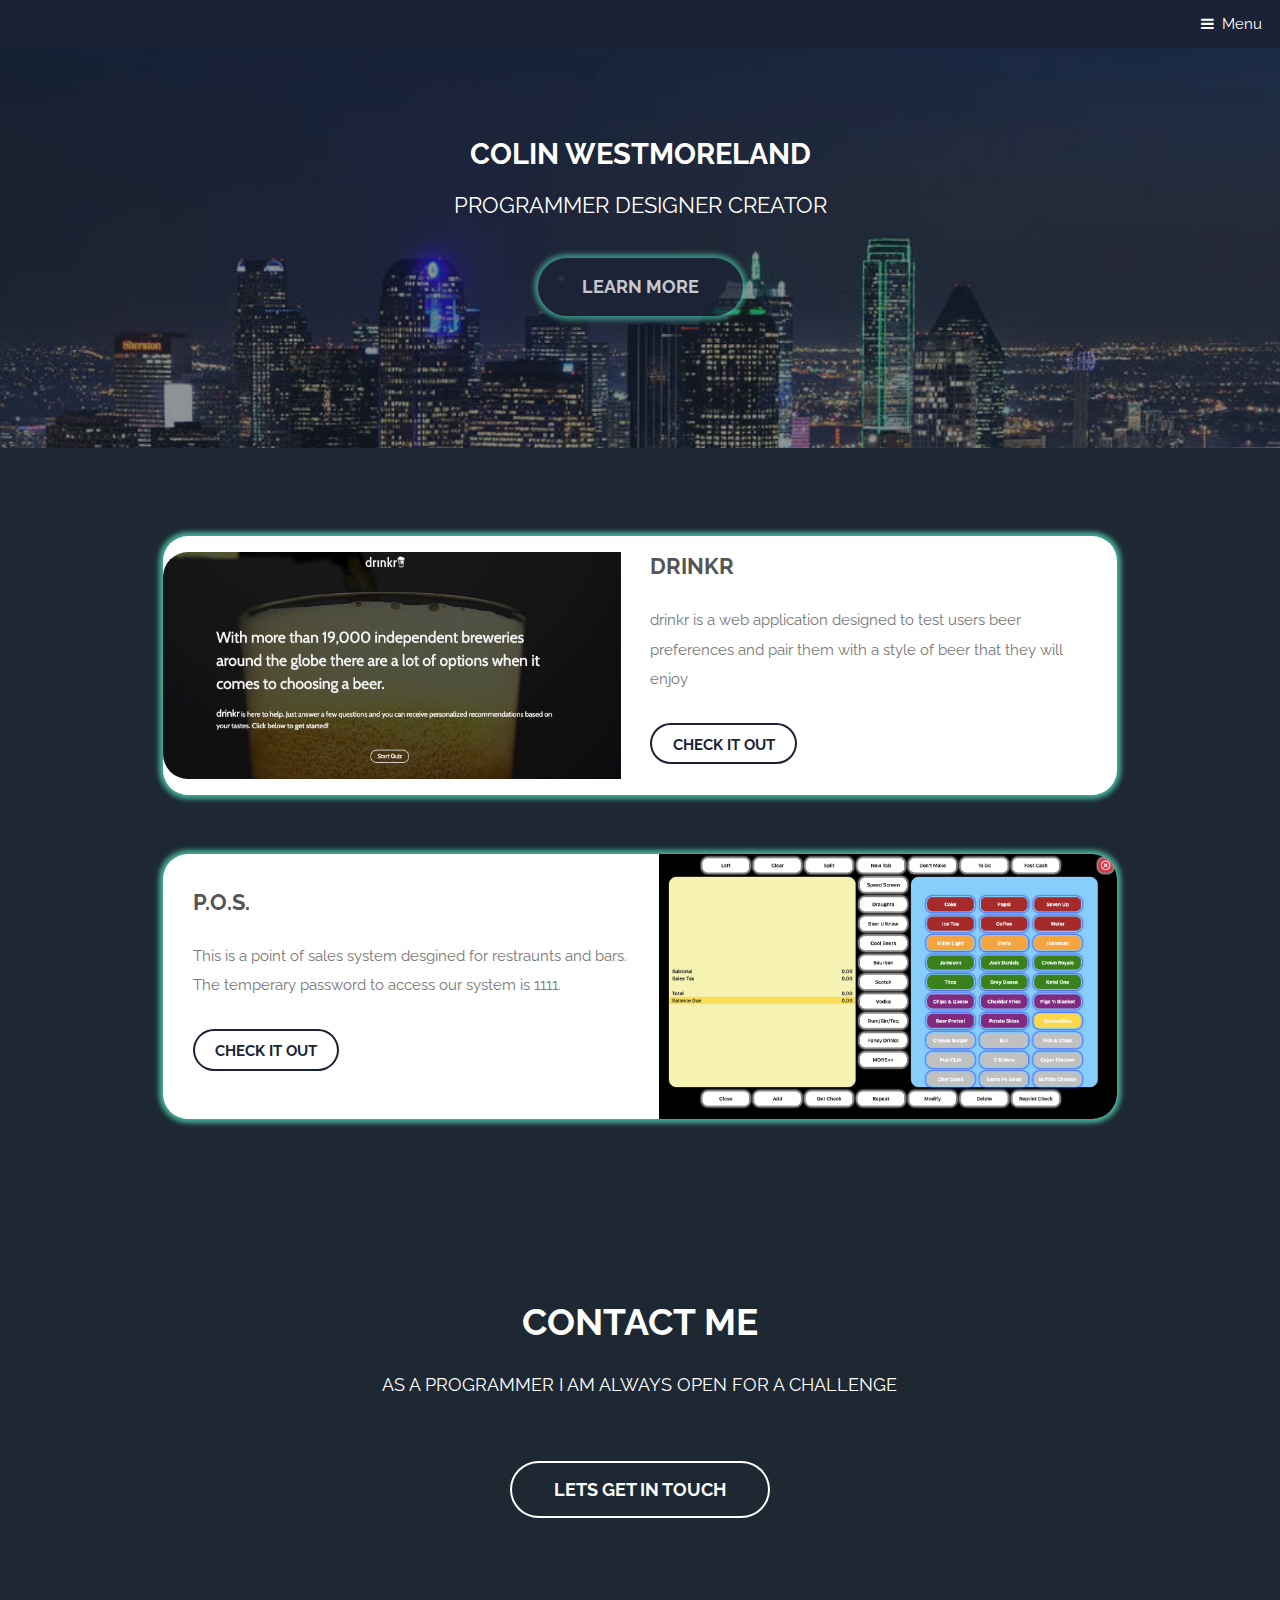
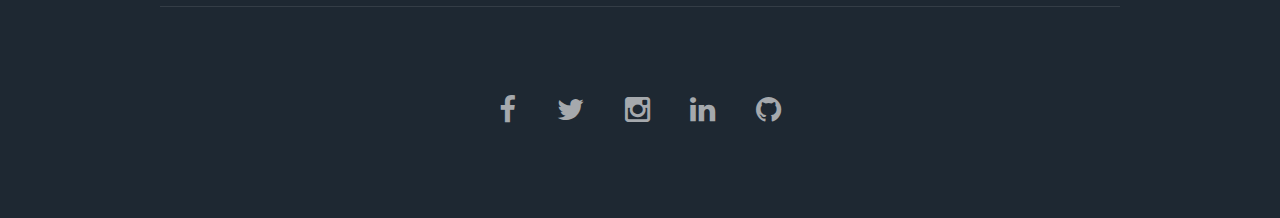
<file: index.html>
<!DOCTYPE HTML>
<!--
	Retrospect by TEMPLATED
	templated.co @templatedco
	Released for free under the Creative Commons Attribution 3.0 license (templated.co/license)
-->
<html>
	<head>
		<title>Colin Westmoreland</title>
		<meta charset="utf-8" />
		<meta name="viewport" content="width=device-width, initial-scale=1" />
		<!--[if lte IE 8]><script src="assets/js/ie/html5shiv.js"></script><![endif]-->
		<link rel="stylesheet" href="assets/css/main.css" />
		<!--[if lte IE 8]><link rel="stylesheet" href="assets/css/ie8.css" /><![endif]-->
		<!--[if lte IE 9]><link rel="stylesheet" href="assets/css/ie9.css" /><![endif]-->
	</head>
	<body class="landing">

		<!-- Header -->
		<header id="header"class="skel-layers-fixed">
				
				
				<a href="#nav">Menu</a>
			</header>

		<!-- Nav -->
			<nav id="nav">
				<ul class="links">
					<li><a href="index.html">Home</a></li>
				
					<li><a href="elements.html">Contact</a></li>
				</ul>
			</nav>

		<!-- Banner -->
			<section id="banner">
				<!--<i class="icon fa-diamond"></i> -->
				<h2 class="r">Colin Westmoreland</h2>
				<p> programmer designer creator</p>
				<ul class="actions">
					<li><a href="generic.html" class="button big special" class="coloring" style="box-shadow:0 0 4pt 3pt  #45ad97 ;">Learn More</a></li>
				</ul>
			</section>

		<!-- One -->
			<section id="one" class="wrapper style1">
				<div class="inner">
					<article class="feature left">
						<span class="image"><img src="images/drinkr.jpg" alt="" style="border-bottom-left-radius:25px; border-top-left-radius:25px  " /></span>
						<div class="content">
							<h2> drinkr</h2>
							<p>drinkr is a web application designed to test users beer preferences and pair them with a style of beer that they will enjoy</p>
							<ul class="actions">
								<li>
									<a href="https://shawnholcomb.github.io/drinkr/index.html" class="button alt">Check it out</a>
								</li>
							</ul>
						</div>
					</article>
					<article class="feature right">
						<span class="image"><img src="images/POS.png" alt="" style="border-bottom-right-radius:25px; border-top-right-radius:25px  "/></span>
						<div class="content">
							<h2>P.O.S.</h2>
							<p>This is a point of sales system desgined for restraunts and bars. The temperary password to access our system is 1111. </p>
							<ul class="actions">
								<li>
									<a href="https://guarded-journey-61577.herokuapp.com/" class="button alt">check it out</a>
								</li>
							</ul>
						</div>
					</article>
				</div>
			</section>

		<!-- Two --><!--
			<section id="two" class="wrapper special">
				<div class="inner">
					<header class="major narrow">
						<h2>Aliquam Blandit Mauris</h2>
						<p>Ipsum dolor tempus commodo turpis adipiscing Tempor placerat sed amet accumsan</p>
					</header>
					<div class="image-grid">
						<a href="#" class="image"><img src="images/pic03.jpg" alt="" /></a>
						<a href="#" class="image"><img src="images/pic04.jpg" alt="" /></a>
						<a href="#" class="image"><img src="images/pic05.jpg" alt="" /></a>
						<a href="#" class="image"><img src="images/pic06.jpg" alt="" /></a>
						<a href="#" class="image"><img src="images/pic07.jpg" alt="" /></a>
						<a href="#" class="image"><img src="images/pic08.jpg" alt="" /></a>
						<a href="#" class="image"><img src="images/pic09.jpg" alt="" /></a>
						<a href="#" class="image"><img src="images/pic10.jpg" alt="" /></a>
					</div>
					<ul class="actions">
						<li><a href="#" class="button big alt">Tempus Aliquam</a></li>
					</ul>
				</div>
			</section>
		-->
		<!-- Three -->
			<section id="three" class="wrapper style3 special">
				<div class="inner">
					<header class="major narrow	">
						<h2>Contact me</h2>
						<p>as a programmer I am always open for a challenge</p>
					</header>
					<ul class="actions">
						<li><a href="elements.html" class="button big alt">lets get in touch</a></li>
					</ul>
				</div>
			</section>

		<!-- Four -->
		

		<!-- Footer -->
			<footer id="footer">
				<div class="inner">
					<ul class="icons">
						
						<li><a href="https://www.facebook.com/colin.westmoreland" class="icon fa-facebook">
							<span class="label">Facebook</span>
						</a></li>
						<li><a href="https://twitter.com/colinwest34" class="icon fa-twitter">
							<span class="label">Twitter</span>
						</a></li>
						<li><a href="https://www.instagram.com/colinwest555/" class="icon fa-instagram">
							<span class="label">Instagram</span>
						</a></li>
						<li><a href="https://www.linkedin.com/in/colin-westmoreland-372596124/" class="icon fa-linkedin">
							<span class="label">LinkedIn</span>
						</a></li>
						<li><a href="https://github.com/colinwest555" class="icon fa-github">
							<span class="label">Github</span>
						</a></li>
					</ul>
					
				</div>
			</footer>

		<!-- Scripts -->
			<script src="assets/js/jquery.min.js"></script>
			<script src="assets/js/skel.min.js"></script>
			<script src="assets/js/util.js"></script>
			<!--[if lte IE 8]><script src="assets/js/ie/respond.min.js"></script><![endif]-->
			<script src="assets/js/main.js"></script>

	</body>
</html>
</file>
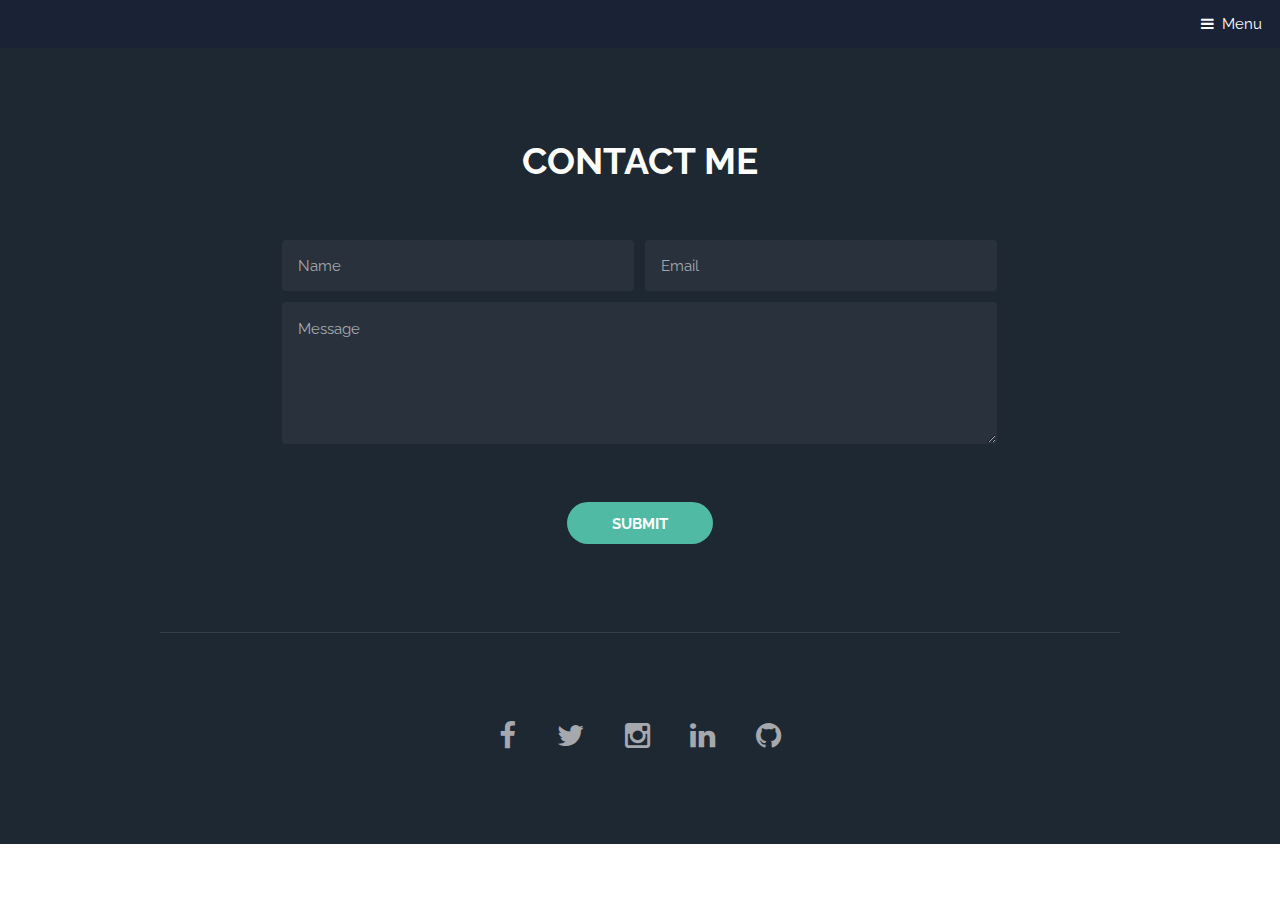
<file: elements.html>
<!DOCTYPE HTML>
<!--
	Retrospect by TEMPLATED
	templated.co @templatedco
	Released for free under the Creative Commons Attribution 3.0 license (templated.co/license)
-->
<html>
	<head>
		<title>Colin Westmoreland</title>
		<meta charset="utf-8" />
		<meta name="viewport" content="width=device-width, initial-scale=1" />
		<!--[if lte IE 8]><script src="assets/js/ie/html5shiv.js"></script><![endif]-->
		<link rel="stylesheet" href="assets/css/main.css" />
		<!--[if lte IE 8]><link rel="stylesheet" href="assets/css/ie8.css" /><![endif]-->
		<!--[if lte IE 9]><link rel="stylesheet" href="assets/css/ie9.css" /><![endif]-->
	</head>
	<body>

		<!-- Header -->
			<header id="header" class="skel-layers-fixed">
				<h1></h1>
				<a href="#nav">Menu</a>
			</header>

		<!-- Nav -->
			<nav id="nav">
				<ul class="links">
					<li><a href="index.html">Home</a></li>
				
					<li><a href="elements.html">Contact</a></li>
				</ul>
			</nav>

		<!-- Main -->
		<section id="four" class="wrapper style2 special">
				<div class="inner">
					<header class="major narrow">
						<h2>Contact me </h2>
						<p></p>
					</header>
					<form action="#" method="POST">
						<div class="container 75%">
							<div class="row uniform 50%">
								<div class="6u 12u$(xsmall)">
									<input name="name" placeholder="Name" type="text" />
								</div>
								<div class="6u$ 12u$(xsmall)">
									<input name="email" placeholder="Email" type="email" />
								</div>
								<div class="12u$">
									<textarea name="message" placeholder="Message" rows="4"></textarea>
								</div>
							</div>
						</div>
						<ul class="actions">
							<li><input type="submit" class="special" value="Submit" /></li>
						</ul>
					</form>
				</div>
			</section>

		<!-- Footer -->
			<footer id="footer">
				<div class="inner">
					<ul class="icons">
						
						<li><a href="https://www.facebook.com/colin.westmoreland" class="icon fa-facebook">
							<span class="label">Facebook</span>
						</a></li>
						<li><a href="https://twitter.com/colinwest34" class="icon fa-twitter">
							<span class="label">Twitter</span>
						</a></li>
						<li><a href="https://www.instagram.com/colinwest555/" class="icon fa-instagram">
							<span class="label">Instagram</span>
						</a></li>
						<li><a href="https://www.linkedin.com/in/colin-westmoreland-372596124/" class="icon fa-linkedin">
							<span class="label">LinkedIn</span>
						</a></li>
						<li><a href="https://github.com/colinwest555" class="icon fa-github">
							<span class="label">Github</span>
						</a></li>
					</ul>
					
				</div>
			</footer>
			
		<!-- Scripts -->
			<script src="assets/js/jquery.min.js"></script>
			<script src="assets/js/skel.min.js"></script>
			<script src="assets/js/util.js"></script>
			<!--[if lte IE 8]><script src="assets/js/ie/respond.min.js"></script><![endif]-->
			<script src="assets/js/main.js"></script>

	</body>
</html>
</file>
<file: assets/css/ie9.css>
/*
	Retrospect by TEMPLATED
	templated.co @templatedco
	Released for free under the Creative Commons Attribution 3.0 license (templated.co/license)
*/

/* Feature */

	.feature .image {
		width: 48%;
		float: left;
	}

	.feature .content {
		width: 52%;
		float: left;
	}

	.feature:after {
		content: '';
		display: block;
		clear: both;
	}
</file>
<file: assets/css/main.css>
@charset "UTF-8";
@import url(font-awesome.min.css);
@import url("https://fonts.googleapis.com/css?family=Raleway:400,500,700");

/*
	Retrospect by TEMPLATED
	templated.co @templatedco
	Released for free under the Creative Commons Attribution 3.0 license (templated.co/license)
*/

/* Reset */

	html, body, div, span, applet, object, iframe, h1, h2, h3, h4, h5, h6, p, blockquote, pre, a, abbr, acronym, address, big, cite, code, del, dfn, em, img, ins, kbd, q, s, samp, small, strike, strong, sub, sup, tt, var, b, u, i, center, dl, dt, dd, ol, ul, li, fieldset, form, label, legend, table, caption, tbody, tfoot, thead, tr, th, td, article, aside, canvas, details, embed, figure, figcaption, footer, header, hgroup, menu, nav, output, ruby, section, summary, time, mark, audio, video {
		margin: 0;
		padding: 0;
		border: 0;
		font-size: 100%;
		font: inherit;
		vertical-align: baseline;
	}
	

	article, aside, details, figcaption, figure, footer, header, hgroup, menu, nav, section {
		display: block;
	}

	body {
		line-height: 1;
	
	}

	ol, ul {
		list-style: none;
	}

	blockquote, q {
		quotes: none;
	}

	blockquote:before, blockquote:after, q:before, q:after {
		content: '';
		content: none;
	}

	table {
		border-collapse: collapse;
		border-spacing: 0;
	}

	body {
		-webkit-text-size-adjust: none;
	}

	#one {
		background-color:#1E2832;
	}
/* Box Model */

	*, *:before, *:after {
		-moz-box-sizing: border-box;
		-webkit-box-sizing: border-box;
		box-sizing: border-box;
	}

/* Containers */

	.container {
		margin-left: auto;
		margin-right: auto;
	}

	.container.\31 25\25 {
		width: 100%;
		max-width: 100em;
		min-width: 80em;
	}

	.container.\37 5\25 {
		width: 60em;
	}

	.container.\35 0\25 {
		width: 40em;
	}

	.container.\32 5\25 {
		width: 20em;
	}

	.container {
		width: 80em;
	}
	
	.feature{
		border-radius:25px;
		box-shadow:0 0 4pt 3pt  #45ad97 ;
	}

	@media screen and (max-width: 1680px) {

		.container.\31 25\25 {
			width: 100%;
			max-width: 100em;
			min-width: 80em;
		}

		.container.\37 5\25 {
			width: 60em;
		}

		.container.\35 0\25 {
			width: 40em;
		}

		.container.\32 5\25 {
			width: 20em;
		}

		.container {
			width: 80em;
		}

	}

	@media screen and (max-width: 1280px) {

		.container.\31 25\25 {
			width: 100%;
			max-width: 81.25em;
			min-width: 65em;
		}

		.container.\37 5\25 {
			width: 48.75em;
		}

		.container.\35 0\25 {
			width: 32.5em;
		}

		.container.\32 5\25 {
			width: 16.25em;
		}

		.container {
			width: 65em;
		}

	}

	@media screen and (max-width: 980px) {

		.container.\31 25\25 {
			width: 100%;
			max-width: 112.5%;
			min-width: 90%;
		}

		.container.\37 5\25 {
			width: 67.5%;
		}

		.container.\35 0\25 {
			width: 45%;
		}

		.container.\32 5\25 {
			width: 22.5%;
		}

		.container {
			width: 90% !important;
		}

	}

	@media screen and (max-width: 736px) {

		.container.\31 25\25 {
			width: 100%;
			max-width: 112.5%;
			min-width: 90%;
		}

		.container.\37 5\25 {
			width: 67.5%;
		}

		.container.\35 0\25 {
			width: 45%;
		}

		.container.\32 5\25 {
			width: 22.5%;
		}

		.container {
			width: 90% !important;
		}

	}

	@media screen and (max-width: 480px) {

		.container.\31 25\25 {
			width: 100%;
			max-width: 112.5%;
			min-width: 90%;
		}

		.container.\37 5\25 {
			width: 67.5%;
		}

		.container.\35 0\25 {
			width: 45%;
		}

		.container.\32 5\25 {
			width: 22.5%;
		}

		.container {
			width: 90% !important;
		}

	}

/* Grid */

	.row {
		border-bottom: solid 1px transparent;
		-moz-box-sizing: border-box;
		-webkit-box-sizing: border-box;
		box-sizing: border-box;
	}

	.row > * {
		float: left;
		-moz-box-sizing: border-box;
		-webkit-box-sizing: border-box;
		box-sizing: border-box;
	}

	.row:after, .row:before {
		content: '';
		display: block;
		clear: both;
		height: 0;
	}

	.row.uniform > * > :first-child {
		margin-top: 0;
	}

	.row.uniform > * > :last-child {
		margin-bottom: 0;
	}

	.row.\30 \25 > * {
		padding: 0 0 0 0em;
	}

	.row.\30 \25 {
		margin: 0 0 -1px 0em;
	}

	.row.uniform.\30 \25 > * {
		padding: 0em 0 0 0em;
	}

	.row.uniform.\30 \25 {
		margin: 0em 0 -1px 0em;
	}

	.row > * {
		padding: 0 0 0 2em;
	}

	.row {
		margin: 0 0 -1px -2em;
	}

	.row.uniform > * {
		padding: 2em 0 0 2em;
	}

	.row.uniform {
		margin: -2em 0 -1px -2em;
	}

	.row.\32 00\25 > * {
		padding: 0 0 0 4em;
	}

	.row.\32 00\25 {
		margin: 0 0 -1px -4em;
	}

	.row.uniform.\32 00\25 > * {
		padding: 4em 0 0 4em;
	}

	.row.uniform.\32 00\25 {
		margin: -4em 0 -1px -4em;
	}

	.row.\31 50\25 > * {
		padding: 0 0 0 3em;
	}

	.row.\31 50\25 {
		margin: 0 0 -1px -3em;
	}

	.row.uniform.\31 50\25 > * {
		padding: 3em 0 0 3em;
	}

	.row.uniform.\31 50\25 {
		margin: -3em 0 -1px -3em;
	}

	.row.\35 0\25 > * {
		padding: 0 0 0 1em;
	}

	.row.\35 0\25 {
		margin: 0 0 -1px -1em;
	}

	.row.uniform.\35 0\25 > * {
		padding: 1em 0 0 1em;
	}

	.row.uniform.\35 0\25 {
		margin: -1em 0 -1px -1em;
	}

	.row.\32 5\25 > * {
		padding: 0 0 0 0.5em;
	}

	.row.\32 5\25 {
		margin: 0 0 -1px -0.5em;
	}

	.row.uniform.\32 5\25 > * {
		padding: 0.5em 0 0 0.5em;
	}

	.row.uniform.\32 5\25 {
		margin: -0.5em 0 -1px -0.5em;
	}

	.\31 2u, .\31 2u\24 {
		width: 100%;
		clear: none;
		margin-left: 0;
	}

	.\31 1u, .\31 1u\24 {
		width: 91.6666666667%;
		clear: none;
		margin-left: 0;
	}

	.\31 0u, .\31 0u\24 {
		width: 83.3333333333%;
		clear: none;
		margin-left: 0;
	}

	.\39 u, .\39 u\24 {
		width: 75%;
		clear: none;
		margin-left: 0;
	}

	.\38 u, .\38 u\24 {
		width: 66.6666666667%;
		clear: none;
		margin-left: 0;
	}

	.\37 u, .\37 u\24 {
		width: 58.3333333333%;
		clear: none;
		margin-left: 0;
	}

	.\36 u, .\36 u\24 {
		width: 50%;
		clear: none;
		margin-left: 0;
	}

	.\35 u, .\35 u\24 {
		width: 41.6666666667%;
		clear: none;
		margin-left: 0;
	}

	.\34 u, .\34 u\24 {
		width: 33.3333333333%;
		clear: none;
		margin-left: 0;
	}

	.\33 u, .\33 u\24 {
		width: 25%;
		clear: none;
		margin-left: 0;
	}

	.\32 u, .\32 u\24 {
		width: 16.6666666667%;
		clear: none;
		margin-left: 0;
	}

	.\31 u, .\31 u\24 {
		width: 8.3333333333%;
		clear: none;
		margin-left: 0;
	}

	.\31 2u\24 + *,
	.\31 1u\24 + *,
	.\31 0u\24 + *,
	.\39 u\24 + *,
	.\38 u\24 + *,
	.\37 u\24 + *,
	.\36 u\24 + *,
	.\35 u\24 + *,
	.\34 u\24 + *,
	.\33 u\24 + *,
	.\32 u\24 + *,
	.\31 u\24 + * {
		clear: left;
	}

	.\-11u {
		margin-left: 91.66667%;
	}

	.\-10u {
		margin-left: 83.33333%;
	}

	.\-9u {
		margin-left: 75%;
	}

	.\-8u {
		margin-left: 66.66667%;
	}

	.\-7u {
		margin-left: 58.33333%;
	}

	.\-6u {
		margin-left: 50%;
	}

	.\-5u {
		margin-left: 41.66667%;
	}

	.\-4u {
		margin-left: 33.33333%;
	}

	.\-3u {
		margin-left: 25%;
	}

	.\-2u {
		margin-left: 16.66667%;
	}

	.\-1u {
		margin-left: 8.33333%;
	}

	@media screen and (max-width: 1680px) {

		.row > * {
			padding: 0 0 0 2em;
		}

		.row {
			margin: 0 0 -1px -2em;
		}

		.row.uniform > * {
			padding: 2em 0 0 2em;
		}

		.row.uniform {
			margin: -2em 0 -1px -2em;
		}

		.row.\32 00\25 > * {
			padding: 0 0 0 4em;
		}

		.row.\32 00\25 {
			margin: 0 0 -1px -4em;
		}

		.row.uniform.\32 00\25 > * {
			padding: 4em 0 0 4em;
		}

		.row.uniform.\32 00\25 {
			margin: -4em 0 -1px -4em;
		}

		.row.\31 50\25 > * {
			padding: 0 0 0 3em;
		}

		.row.\31 50\25 {
			margin: 0 0 -1px -3em;
		}

		.row.uniform.\31 50\25 > * {
			padding: 3em 0 0 3em;
		}

		.row.uniform.\31 50\25 {
			margin: -3em 0 -1px -3em;
		}

		.row.\35 0\25 > * {
			padding: 0 0 0 1em;
		}

		.row.\35 0\25 {
			margin: 0 0 -1px -1em;
		}

		.row.uniform.\35 0\25 > * {
			padding: 1em 0 0 1em;
		}

		.row.uniform.\35 0\25 {
			margin: -1em 0 -1px -1em;
		}

		.row.\32 5\25 > * {
			padding: 0 0 0 0.5em;
		}

		.row.\32 5\25 {
			margin: 0 0 -1px -0.5em;
		}

		.row.uniform.\32 5\25 > * {
			padding: 0.5em 0 0 0.5em;
		}

		.row.uniform.\32 5\25 {
			margin: -0.5em 0 -1px -0.5em;
		}

		.\31 2u\28xlarge\29, .\31 2u\24\28xlarge\29 {
			width: 100%;
			clear: none;
			margin-left: 0;
		}

		.\31 1u\28xlarge\29, .\31 1u\24\28xlarge\29 {
			width: 91.6666666667%;
			clear: none;
			margin-left: 0;
		}

		.\31 0u\28xlarge\29, .\31 0u\24\28xlarge\29 {
			width: 83.3333333333%;
			clear: none;
			margin-left: 0;
		}

		.\39 u\28xlarge\29, .\39 u\24\28xlarge\29 {
			width: 75%;
			clear: none;
			margin-left: 0;
		}

		.\38 u\28xlarge\29, .\38 u\24\28xlarge\29 {
			width: 66.6666666667%;
			clear: none;
			margin-left: 0;
		}

		.\37 u\28xlarge\29, .\37 u\24\28xlarge\29 {
			width: 58.3333333333%;
			clear: none;
			margin-left: 0;
		}

		.\36 u\28xlarge\29, .\36 u\24\28xlarge\29 {
			width: 50%;
			clear: none;
			margin-left: 0;
		}

		.\35 u\28xlarge\29, .\35 u\24\28xlarge\29 {
			width: 41.6666666667%;
			clear: none;
			margin-left: 0;
		}

		.\34 u\28xlarge\29, .\34 u\24\28xlarge\29 {
			width: 33.3333333333%;
			clear: none;
			margin-left: 0;
		}

		.\33 u\28xlarge\29, .\33 u\24\28xlarge\29 {
			width: 25%;
			clear: none;
			margin-left: 0;
		}

		.\32 u\28xlarge\29, .\32 u\24\28xlarge\29 {
			width: 16.6666666667%;
			clear: none;
			margin-left: 0;
		}

		.\31 u\28xlarge\29, .\31 u\24\28xlarge\29 {
			width: 8.3333333333%;
			clear: none;
			margin-left: 0;
		}

		.\31 2u\24\28xlarge\29 + *,
		.\31 1u\24\28xlarge\29 + *,
		.\31 0u\24\28xlarge\29 + *,
		.\39 u\24\28xlarge\29 + *,
		.\38 u\24\28xlarge\29 + *,
		.\37 u\24\28xlarge\29 + *,
		.\36 u\24\28xlarge\29 + *,
		.\35 u\24\28xlarge\29 + *,
		.\34 u\24\28xlarge\29 + *,
		.\33 u\24\28xlarge\29 + *,
		.\32 u\24\28xlarge\29 + *,
		.\31 u\24\28xlarge\29 + * {
			clear: left;
		}

		.\-11u\28xlarge\29 {
			margin-left: 91.66667%;
		}

		.\-10u\28xlarge\29 {
			margin-left: 83.33333%;
		}

		.\-9u\28xlarge\29 {
			margin-left: 75%;
		}

		.\-8u\28xlarge\29 {
			margin-left: 66.66667%;
		}

		.\-7u\28xlarge\29 {
			margin-left: 58.33333%;
		}

		.\-6u\28xlarge\29 {
			margin-left: 50%;
		}

		.\-5u\28xlarge\29 {
			margin-left: 41.66667%;
		}

		.\-4u\28xlarge\29 {
			margin-left: 33.33333%;
		}

		.\-3u\28xlarge\29 {
			margin-left: 25%;
		}

		.\-2u\28xlarge\29 {
			margin-left: 16.66667%;
		}

		.\-1u\28xlarge\29 {
			margin-left: 8.33333%;
		}

	}

	@media screen and (max-width: 1280px) {

		.row > * {
			padding: 0 0 0 1.5em;
		}

		.row {
			margin: 0 0 -1px -1.5em;
		}

		.row.uniform > * {
			padding: 1.5em 0 0 1.5em;
		}

		.row.uniform {
			margin: -1.5em 0 -1px -1.5em;
		}

		.row.\32 00\25 > * {
			padding: 0 0 0 3em;
		}

		.row.\32 00\25 {
			margin: 0 0 -1px -3em;
		}

		.row.uniform.\32 00\25 > * {
			padding: 3em 0 0 3em;
		}

		.row.uniform.\32 00\25 {
			margin: -3em 0 -1px -3em;
		}

		.row.\31 50\25 > * {
			padding: 0 0 0 2.25em;
		}

		.row.\31 50\25 {
			margin: 0 0 -1px -2.25em;
		}

		.row.uniform.\31 50\25 > * {
			padding: 2.25em 0 0 2.25em;
		}

		.row.uniform.\31 50\25 {
			margin: -2.25em 0 -1px -2.25em;
		}

		.row.\35 0\25 > * {
			padding: 0 0 0 0.75em;
		}

		.row.\35 0\25 {
			margin: 0 0 -1px -0.75em;
		}

		.row.uniform.\35 0\25 > * {
			padding: 0.75em 0 0 0.75em;
		}

		.row.uniform.\35 0\25 {
			margin: -0.75em 0 -1px -0.75em;
		}

		.row.\32 5\25 > * {
			padding: 0 0 0 0.375em;
		}

		.row.\32 5\25 {
			margin: 0 0 -1px -0.375em;
		}

		.row.uniform.\32 5\25 > * {
			padding: 0.375em 0 0 0.375em;
		}

		.row.uniform.\32 5\25 {
			margin: -0.375em 0 -1px -0.375em;
		}

		.\31 2u\28large\29, .\31 2u\24\28large\29 {
			width: 100%;
			clear: none;
			margin-left: 0;
		}

		.\31 1u\28large\29, .\31 1u\24\28large\29 {
			width: 91.6666666667%;
			clear: none;
			margin-left: 0;
		}

		.\31 0u\28large\29, .\31 0u\24\28large\29 {
			width: 83.3333333333%;
			clear: none;
			margin-left: 0;
		}

		.\39 u\28large\29, .\39 u\24\28large\29 {
			width: 75%;
			clear: none;
			margin-left: 0;
		}

		.\38 u\28large\29, .\38 u\24\28large\29 {
			width: 66.6666666667%;
			clear: none;
			margin-left: 0;
		}

		.\37 u\28large\29, .\37 u\24\28large\29 {
			width: 58.3333333333%;
			clear: none;
			margin-left: 0;
		}

		.\36 u\28large\29, .\36 u\24\28large\29 {
			width: 50%;
			clear: none;
			margin-left: 0;
		}

		.\35 u\28large\29, .\35 u\24\28large\29 {
			width: 41.6666666667%;
			clear: none;
			margin-left: 0;
		}

		.\34 u\28large\29, .\34 u\24\28large\29 {
			width: 33.3333333333%;
			clear: none;
			margin-left: 0;
		}

		.\33 u\28large\29, .\33 u\24\28large\29 {
			width: 25%;
			clear: none;
			margin-left: 0;
		}

		.\32 u\28large\29, .\32 u\24\28large\29 {
			width: 16.6666666667%;
			clear: none;
			margin-left: 0;
		}

		.\31 u\28large\29, .\31 u\24\28large\29 {
			width: 8.3333333333%;
			clear: none;
			margin-left: 0;
		}

		.\31 2u\24\28large\29 + *,
		.\31 1u\24\28large\29 + *,
		.\31 0u\24\28large\29 + *,
		.\39 u\24\28large\29 + *,
		.\38 u\24\28large\29 + *,
		.\37 u\24\28large\29 + *,
		.\36 u\24\28large\29 + *,
		.\35 u\24\28large\29 + *,
		.\34 u\24\28large\29 + *,
		.\33 u\24\28large\29 + *,
		.\32 u\24\28large\29 + *,
		.\31 u\24\28large\29 + * {
			clear: left;
		}

		.\-11u\28large\29 {
			margin-left: 91.66667%;
		}

		.\-10u\28large\29 {
			margin-left: 83.33333%;
		}

		.\-9u\28large\29 {
			margin-left: 75%;
		}

		.\-8u\28large\29 {
			margin-left: 66.66667%;
		}

		.\-7u\28large\29 {
			margin-left: 58.33333%;
		}

		.\-6u\28large\29 {
			margin-left: 50%;
		}

		.\-5u\28large\29 {
			margin-left: 41.66667%;
		}

		.\-4u\28large\29 {
			margin-left: 33.33333%;
		}

		.\-3u\28large\29 {
			margin-left: 25%;
		}

		.\-2u\28large\29 {
			margin-left: 16.66667%;
		}

		.\-1u\28large\29 {
			margin-left: 8.33333%;
		}

	}

	@media screen and (max-width: 980px) {

		.row > * {
			padding: 0 0 0 1.5em;
		}

		.row {
			margin: 0 0 -1px -1.5em;
		}

		.row.uniform > * {
			padding: 1.5em 0 0 1.5em;
		}

		.row.uniform {
			margin: -1.5em 0 -1px -1.5em;
		}

		.row.\32 00\25 > * {
			padding: 0 0 0 3em;
		}

		.row.\32 00\25 {
			margin: 0 0 -1px -3em;
		}

		.row.uniform.\32 00\25 > * {
			padding: 3em 0 0 3em;
		}

		.row.uniform.\32 00\25 {
			margin: -3em 0 -1px -3em;
		}

		.row.\31 50\25 > * {
			padding: 0 0 0 2.25em;
		}

		.row.\31 50\25 {
			margin: 0 0 -1px -2.25em;
		}

		.row.uniform.\31 50\25 > * {
			padding: 2.25em 0 0 2.25em;
		}

		.row.uniform.\31 50\25 {
			margin: -2.25em 0 -1px -2.25em;
		}

		.row.\35 0\25 > * {
			padding: 0 0 0 0.75em;
		}

		.row.\35 0\25 {
			margin: 0 0 -1px -0.75em;
		}

		.row.uniform.\35 0\25 > * {
			padding: 0.75em 0 0 0.75em;
		}

		.row.uniform.\35 0\25 {
			margin: -0.75em 0 -1px -0.75em;
		}

		.row.\32 5\25 > * {
			padding: 0 0 0 0.375em;
		}

		.row.\32 5\25 {
			margin: 0 0 -1px -0.375em;
		}

		.row.uniform.\32 5\25 > * {
			padding: 0.375em 0 0 0.375em;
		}

		.row.uniform.\32 5\25 {
			margin: -0.375em 0 -1px -0.375em;
		}

		.\31 2u\28medium\29, .\31 2u\24\28medium\29 {
			width: 100%;
			clear: none;
			margin-left: 0;
		}

		.\31 1u\28medium\29, .\31 1u\24\28medium\29 {
			width: 91.6666666667%;
			clear: none;
			margin-left: 0;
		}

		.\31 0u\28medium\29, .\31 0u\24\28medium\29 {
			width: 83.3333333333%;
			clear: none;
			margin-left: 0;
		}

		.\39 u\28medium\29, .\39 u\24\28medium\29 {
			width: 75%;
			clear: none;
			margin-left: 0;
		}

		.\38 u\28medium\29, .\38 u\24\28medium\29 {
			width: 66.6666666667%;
			clear: none;
			margin-left: 0;
		}

		.\37 u\28medium\29, .\37 u\24\28medium\29 {
			width: 58.3333333333%;
			clear: none;
			margin-left: 0;
		}

		.\36 u\28medium\29, .\36 u\24\28medium\29 {
			width: 50%;
			clear: none;
			margin-left: 0;
		}

		.\35 u\28medium\29, .\35 u\24\28medium\29 {
			width: 41.6666666667%;
			clear: none;
			margin-left: 0;
		}

		.\34 u\28medium\29, .\34 u\24\28medium\29 {
			width: 33.3333333333%;
			clear: none;
			margin-left: 0;
		}

		.\33 u\28medium\29, .\33 u\24\28medium\29 {
			width: 25%;
			clear: none;
			margin-left: 0;
		}

		.\32 u\28medium\29, .\32 u\24\28medium\29 {
			width: 16.6666666667%;
			clear: none;
			margin-left: 0;
		}

		.\31 u\28medium\29, .\31 u\24\28medium\29 {
			width: 8.3333333333%;
			clear: none;
			margin-left: 0;
		}

		.\31 2u\24\28medium\29 + *,
		.\31 1u\24\28medium\29 + *,
		.\31 0u\24\28medium\29 + *,
		.\39 u\24\28medium\29 + *,
		.\38 u\24\28medium\29 + *,
		.\37 u\24\28medium\29 + *,
		.\36 u\24\28medium\29 + *,
		.\35 u\24\28medium\29 + *,
		.\34 u\24\28medium\29 + *,
		.\33 u\24\28medium\29 + *,
		.\32 u\24\28medium\29 + *,
		.\31 u\24\28medium\29 + * {
			clear: left;
		}

		.\-11u\28medium\29 {
			margin-left: 91.66667%;
		}

		.\-10u\28medium\29 {
			margin-left: 83.33333%;
		}

		.\-9u\28medium\29 {
			margin-left: 75%;
		}

		.\-8u\28medium\29 {
			margin-left: 66.66667%;
		}

		.\-7u\28medium\29 {
			margin-left: 58.33333%;
		}

		.\-6u\28medium\29 {
			margin-left: 50%;
		}

		.\-5u\28medium\29 {
			margin-left: 41.66667%;
		}

		.\-4u\28medium\29 {
			margin-left: 33.33333%;
		}

		.\-3u\28medium\29 {
			margin-left: 25%;
		}

		.\-2u\28medium\29 {
			margin-left: 16.66667%;
		}

		.\-1u\28medium\29 {
			margin-left: 8.33333%;
		}

	}

	@media screen and (max-width: 736px) {

		.row > * {
			padding: 0 0 0 1.25em;
		}

		.row {
			margin: 0 0 -1px -1.25em;
		}

		.row.uniform > * {
			padding: 1.25em 0 0 1.25em;
		}

		.row.uniform {
			margin: -1.25em 0 -1px -1.25em;
		}

		.row.\32 00\25 > * {
			padding: 0 0 0 2.5em;
		}

		.row.\32 00\25 {
			margin: 0 0 -1px -2.5em;
		}

		.row.uniform.\32 00\25 > * {
			padding: 2.5em 0 0 2.5em;
		}

		.row.uniform.\32 00\25 {
			margin: -2.5em 0 -1px -2.5em;
		}

		.row.\31 50\25 > * {
			padding: 0 0 0 1.875em;
		}

		.row.\31 50\25 {
			margin: 0 0 -1px -1.875em;
		}

		.row.uniform.\31 50\25 > * {
			padding: 1.875em 0 0 1.875em;
		}

		.row.uniform.\31 50\25 {
			margin: -1.875em 0 -1px -1.875em;
		}

		.row.\35 0\25 > * {
			padding: 0 0 0 0.625em;
		}

		.row.\35 0\25 {
			margin: 0 0 -1px -0.625em;
		}

		.row.uniform.\35 0\25 > * {
			padding: 0.625em 0 0 0.625em;
		}

		.row.uniform.\35 0\25 {
			margin: -0.625em 0 -1px -0.625em;
		}

		.row.\32 5\25 > * {
			padding: 0 0 0 0.3125em;
		}

		.row.\32 5\25 {
			margin: 0 0 -1px -0.3125em;
		}

		.row.uniform.\32 5\25 > * {
			padding: 0.3125em 0 0 0.3125em;
		}

		.row.uniform.\32 5\25 {
			margin: -0.3125em 0 -1px -0.3125em;
		}

		.\31 2u\28small\29, .\31 2u\24\28small\29 {
			width: 100%;
			clear: none;
			margin-left: 0;
		}

		.\31 1u\28small\29, .\31 1u\24\28small\29 {
			width: 91.6666666667%;
			clear: none;
			margin-left: 0;
		}

		.\31 0u\28small\29, .\31 0u\24\28small\29 {
			width: 83.3333333333%;
			clear: none;
			margin-left: 0;
		}

		.\39 u\28small\29, .\39 u\24\28small\29 {
			width: 75%;
			clear: none;
			margin-left: 0;
		}

		.\38 u\28small\29, .\38 u\24\28small\29 {
			width: 66.6666666667%;
			clear: none;
			margin-left: 0;
		}

		.\37 u\28small\29, .\37 u\24\28small\29 {
			width: 58.3333333333%;
			clear: none;
			margin-left: 0;
		}

		.\36 u\28small\29, .\36 u\24\28small\29 {
			width: 50%;
			clear: none;
			margin-left: 0;
		}

		.\35 u\28small\29, .\35 u\24\28small\29 {
			width: 41.6666666667%;
			clear: none;
			margin-left: 0;
		}

		.\34 u\28small\29, .\34 u\24\28small\29 {
			width: 33.3333333333%;
			clear: none;
			margin-left: 0;
		}

		.\33 u\28small\29, .\33 u\24\28small\29 {
			width: 25%;
			clear: none;
			margin-left: 0;
		}

		.\32 u\28small\29, .\32 u\24\28small\29 {
			width: 16.6666666667%;
			clear: none;
			margin-left: 0;
		}

		.\31 u\28small\29, .\31 u\24\28small\29 {
			width: 8.3333333333%;
			clear: none;
			margin-left: 0;
		}

		.\31 2u\24\28small\29 + *,
		.\31 1u\24\28small\29 + *,
		.\31 0u\24\28small\29 + *,
		.\39 u\24\28small\29 + *,
		.\38 u\24\28small\29 + *,
		.\37 u\24\28small\29 + *,
		.\36 u\24\28small\29 + *,
		.\35 u\24\28small\29 + *,
		.\34 u\24\28small\29 + *,
		.\33 u\24\28small\29 + *,
		.\32 u\24\28small\29 + *,
		.\31 u\24\28small\29 + * {
			clear: left;
		}

		.\-11u\28small\29 {
			margin-left: 91.66667%;
		}

		.\-10u\28small\29 {
			margin-left: 83.33333%;
		}

		.\-9u\28small\29 {
			margin-left: 75%;
		}

		.\-8u\28small\29 {
			margin-left: 66.66667%;
		}

		.\-7u\28small\29 {
			margin-left: 58.33333%;
		}

		.\-6u\28small\29 {
			margin-left: 50%;
		}

		.\-5u\28small\29 {
			margin-left: 41.66667%;
		}

		.\-4u\28small\29 {
			margin-left: 33.33333%;
		}

		.\-3u\28small\29 {
			margin-left: 25%;
		}

		.\-2u\28small\29 {
			margin-left: 16.66667%;
		}

		.\-1u\28small\29 {
			margin-left: 8.33333%;
		}

	}

	@media screen and (max-width: 480px) {

		.row > * {
			padding: 0 0 0 1.25em;
		}

		.row {
			margin: 0 0 -1px -1.25em;
		}

		.row.uniform > * {
			padding: 1.25em 0 0 1.25em;
		}

		.row.uniform {
			margin: -1.25em 0 -1px -1.25em;
		}

		.row.\32 00\25 > * {
			padding: 0 0 0 2.5em;
		}

		.row.\32 00\25 {
			margin: 0 0 -1px -2.5em;
		}

		.row.uniform.\32 00\25 > * {
			padding: 2.5em 0 0 2.5em;
		}

		.row.uniform.\32 00\25 {
			margin: -2.5em 0 -1px -2.5em;
		}

		.row.\31 50\25 > * {
			padding: 0 0 0 1.875em;
		}

		.row.\31 50\25 {
			margin: 0 0 -1px -1.875em;
		}

		.row.uniform.\31 50\25 > * {
			padding: 1.875em 0 0 1.875em;
		}

		.row.uniform.\31 50\25 {
			margin: -1.875em 0 -1px -1.875em;
		}

		.row.\35 0\25 > * {
			padding: 0 0 0 0.625em;
		}

		.row.\35 0\25 {
			margin: 0 0 -1px -0.625em;
		}

		.row.uniform.\35 0\25 > * {
			padding: 0.625em 0 0 0.625em;
		}

		.row.uniform.\35 0\25 {
			margin: -0.625em 0 -1px -0.625em;
		}

		.row.\32 5\25 > * {
			padding: 0 0 0 0.3125em;
		}

		.row.\32 5\25 {
			margin: 0 0 -1px -0.3125em;
		}

		.row.uniform.\32 5\25 > * {
			padding: 0.3125em 0 0 0.3125em;
		}

		.row.uniform.\32 5\25 {
			margin: -0.3125em 0 -1px -0.3125em;
		}

		.\31 2u\28xsmall\29, .\31 2u\24\28xsmall\29 {
			width: 100%;
			clear: none;
			margin-left: 0;
		}

		.\31 1u\28xsmall\29, .\31 1u\24\28xsmall\29 {
			width: 91.6666666667%;
			clear: none;
			margin-left: 0;
		}

		.\31 0u\28xsmall\29, .\31 0u\24\28xsmall\29 {
			width: 83.3333333333%;
			clear: none;
			margin-left: 0;
		}

		.\39 u\28xsmall\29, .\39 u\24\28xsmall\29 {
			width: 75%;
			clear: none;
			margin-left: 0;
		}

		.\38 u\28xsmall\29, .\38 u\24\28xsmall\29 {
			width: 66.6666666667%;
			clear: none;
			margin-left: 0;
		}

		.\37 u\28xsmall\29, .\37 u\24\28xsmall\29 {
			width: 58.3333333333%;
			clear: none;
			margin-left: 0;
		}

		.\36 u\28xsmall\29, .\36 u\24\28xsmall\29 {
			width: 50%;
			clear: none;
			margin-left: 0;
		}

		.\35 u\28xsmall\29, .\35 u\24\28xsmall\29 {
			width: 41.6666666667%;
			clear: none;
			margin-left: 0;
		}

		.\34 u\28xsmall\29, .\34 u\24\28xsmall\29 {
			width: 33.3333333333%;
			clear: none;
			margin-left: 0;
		}

		.\33 u\28xsmall\29, .\33 u\24\28xsmall\29 {
			width: 25%;
			clear: none;
			margin-left: 0;
		}

		.\32 u\28xsmall\29, .\32 u\24\28xsmall\29 {
			width: 16.6666666667%;
			clear: none;
			margin-left: 0;
		}

		.\31 u\28xsmall\29, .\31 u\24\28xsmall\29 {
			width: 8.3333333333%;
			clear: none;
			margin-left: 0;
		}

		.\31 2u\24\28xsmall\29 + *,
		.\31 1u\24\28xsmall\29 + *,
		.\31 0u\24\28xsmall\29 + *,
		.\39 u\24\28xsmall\29 + *,
		.\38 u\24\28xsmall\29 + *,
		.\37 u\24\28xsmall\29 + *,
		.\36 u\24\28xsmall\29 + *,
		.\35 u\24\28xsmall\29 + *,
		.\34 u\24\28xsmall\29 + *,
		.\33 u\24\28xsmall\29 + *,
		.\32 u\24\28xsmall\29 + *,
		.\31 u\24\28xsmall\29 + * {
			clear: left;
		}

		.\-11u\28xsmall\29 {
			margin-left: 91.66667%;
		}

		.\-10u\28xsmall\29 {
			margin-left: 83.33333%;
		}

		.\-9u\28xsmall\29 {
			margin-left: 75%;
		}

		.\-8u\28xsmall\29 {
			margin-left: 66.66667%;
		}

		.\-7u\28xsmall\29 {
			margin-left: 58.33333%;
		}

		.\-6u\28xsmall\29 {
			margin-left: 50%;
		}

		.\-5u\28xsmall\29 {
			margin-left: 41.66667%;
		}

		.\-4u\28xsmall\29 {
			margin-left: 33.33333%;
		}

		.\-3u\28xsmall\29 {
			margin-left: 25%;
		}

		.\-2u\28xsmall\29 {
			margin-left: 16.66667%;
		}

		.\-1u\28xsmall\29 {
			margin-left: 8.33333%;
		}

	}

/* Basic */

	@-ms-viewport {
		width: device-width;
	}

	body {
		-ms-overflow-style: scrollbar;
	}

	@media screen and (max-width: 480px) {

		html, body {
			min-width: 320px;
		}

	}

	body {
		background: #fff;
	}

		body.is-loading *, body.is-loading *:before, body.is-loading *:after {
			-moz-animation: none !important;
			-webkit-animation: none !important;
			-ms-animation: none !important;
			animation: none !important;
			-moz-transition: none !important;
			-webkit-transition: none !important;
			-ms-transition: none !important;
			transition: none !important;
		}

/* Type */

	body {
		background-color: #fff;
		color: #777;
	}

	body, input, select, textarea {
		font-family: "Raleway", Helvetica, sans-serif;
		font-size: 13pt;
		font-weight: 400;
		line-height: 2em;
	}

		@media screen and (max-width: 1680px) {

			body, input, select, textarea {
				font-size: 11pt;
			}

		}

		@media screen and (max-width: 1280px) {

			body, input, select, textarea {
				font-size: 11pt;
			}

		}

		@media screen and (max-width: 980px) {

			body, input, select, textarea {
				font-size: 12pt;
			}

		}

		@media screen and (max-width: 736px) {

			body, input, select, textarea {
				font-size: 12pt;
			}

		}

		@media screen and (max-width: 480px) {

			body, input, select, textarea {
				font-size: 12pt;
			}

		}

	a {
		text-decoration: underline;
	}

		a:hover {
			text-decoration: none;
		}

	strong, b {
		font-weight: 700;
	}

	em, i {
		font-style: italic;
	}

	p {
		margin: 0 0 2em 0;
	}

	h1, h2, h3, h4, h5, h6 {
		font-weight: 700;
		line-height: 1em;
		margin: 0 0 1em 0;
		text-transform: uppercase;
	}

		h1 a, h2 a, h3 a, h4 a, h5 a, h6 a {
			text-decoration: none;
		}

	h2 {
		font-size: 1.5em;
		line-height: 1.5em;
	}

	h3 {
		font-size: 1.3em;
		line-height: 1.5em;
	}

	h4 {
		font-size: 1.1em;
		line-height: 1.5em;
	}

	h5 {
		font-size: 0.9em;
		line-height: 1.5em;
	}

	h6 {
		font-size: 0.7em;
		line-height: 1.5em;
	}

	sub {
		font-size: 0.8em;
		position: relative;
		top: 0.5em;
	}

	sup {
		font-size: 0.8em;
		position: relative;
		top: -0.5em;
	}

	blockquote {
		border-left-style: solid;
		border-left-width: 4px;
		font-style: italic;
		margin: 0 0 2em 0;
		padding: 0.5em 0 0.5em 2em;
	}

	code {
		border-radius: 4px;
		border-style: solid;
		border-width: 1px;
		font-family: "Courier New", monospace;
		font-size: 0.9em;
		margin: 0 0.25em;
		padding: 0.25em 0.65em;
	}

	pre {
		-webkit-overflow-scrolling: touch;
		font-family: "Courier New", monospace;
		font-size: 0.9em;
		margin: 0 0 2em 0;
	}

		pre code {
			display: block;
			line-height: 1.75em;
			padding: 1em 1.5em;
			overflow-x: auto;
		}

	hr {
		border: 0;
		border-bottom-style: solid;
		border-bottom-width: 1px;
		margin: 2em 0;
	}

		hr.major {
			margin: 3em 0;
		}

	.align-left {
		text-align: left;
	}

	.align-center {
		text-align: center;
	}

	.align-right {
		text-align: right;
	}

	input, select, textarea {
		color: #25383B;
	}

	a {
		color: #51BAA4;
	}

	strong, b {
		color: #25383B;
	}

	h1, h2, h3, h4, h5, h6 {
		color: #25383B;
	}

	blockquote {
		border-left-color: rgba(144, 144, 144, 0.25);
	}

	code {
		background: rgba(144, 144, 144, 0.075);
		border-color: rgba(144, 144, 144, 0.25);
	}

	hr {
		border-bottom-color: rgba(144, 144, 144, 0.25);
	}

/* Section/Article */

	section.special, article.special, header.special {
		text-align: center;
	}

	header p {
		margin: 0 0 1.5em 0;
		position: relative;
		text-transform: uppercase;
	}

	header h2 + p {
		font-size: 1.25em;
		margin-top: -1em;
		line-height: 1.85em;
	}

	header h3 + p {
		font-size: 1.1em;
		margin-top: -0.8em;
		line-height: 1.5em;
	}

	header h4 + p,
	header h5 + p,
	header h6 + p {
		font-size: 0.9em;
		margin-top: -0.6em;
		line-height: 1.5em;
	}

	header.major {
		margin-bottom: 4em;
	}

		header.major h2 {
			font-size: 2.5em;
		}

	header.narrow {
		max-width: 60%;
		margin-left: auto;
		margin-right: auto;
	}

	@media screen and (max-width: 1280px) {

		header.narrow {
			max-width: 75%;
		}

	}

	@media screen and (max-width: 980px) {

		header.narrow {
			max-width: 100%;
		}

		header.major {
			margin-bottom: 2em;
		}

			header.major h2 {
				font-size: 2em;
			}

	}

	@media screen and (max-width: 736px) {

		header.major h2 {
			font-size: 1.5em;
		}

		header.major p {
			font-size: 1em;
		}

	}

	header p {
		color: #25383B;
	}

/* Form */

	form {
		margin: 0 0 2em 0;
	}

		form ul.actions {
			margin-top: 4em;
		}

		@media screen and (max-width: 736px) {

			form ul.actions {
				margin-top: 2em;
			}

		}

	label {
		display: block;
		font-size: 0.9em;
		font-weight: 700;
		margin: 0 0 1em 0;
	}

	input[type="text"],
	input[type="password"],
	input[type="email"],
	select,
	textarea {
		-moz-appearance: none;
		-webkit-appearance: none;
		-ms-appearance: none;
		appearance: none;
		border-radius: 4px;
		border-style: solid;
		border-width: 1px;
		display: block;
		outline: 0;
		padding: 0 1em;
		text-decoration: none;
		width: 100%;
	}

		input[type="text"]:invalid,
		input[type="password"]:invalid,
		input[type="email"]:invalid,
		select:invalid,
		textarea:invalid {
			box-shadow: none;
		}

	.select-wrapper {
		text-decoration: none;
		display: block;
		position: relative;
	}

		.select-wrapper:before {
			content: "";
			-moz-osx-font-smoothing: grayscale;
			-webkit-font-smoothing: antialiased;
			font-family: FontAwesome;
			font-style: normal;
			font-weight: normal;
			text-transform: none !important;
		}

		.select-wrapper:before {
			display: block;
			height: 3.5em;
			line-height: 3.5em;
			pointer-events: none;
			position: absolute;
			right: 0;
			text-align: center;
			top: 0;
			width: 3.5em;
		}

		.select-wrapper select::-ms-expand {
			display: none;
		}

	input[type="text"],
	input[type="password"],
	input[type="email"],
	select {
		height: 3.5em;
	}

	textarea {
		padding: 0.75em 1em;
	}

	input[type="checkbox"],
	input[type="radio"] {
		-moz-appearance: none;
		-webkit-appearance: none;
		-ms-appearance: none;
		appearance: none;
		display: block;
		float: left;
		margin-right: -2em;
		opacity: 0;
		width: 1em;
		z-index: -1;
	}

		input[type="checkbox"] + label,
		input[type="radio"] + label {
			text-decoration: none;
			cursor: pointer;
			display: inline-block;
			font-size: 1em;
			font-weight: 400;
			padding-left: 2.85em;
			padding-right: 0.75em;
			position: relative;
		}

			input[type="checkbox"] + label:before,
			input[type="radio"] + label:before {
				-moz-osx-font-smoothing: grayscale;
				-webkit-font-smoothing: antialiased;
				font-family: FontAwesome;
				font-style: normal;
				font-weight: normal;
				text-transform: none !important;
			}

			input[type="checkbox"] + label:before,
			input[type="radio"] + label:before {
				border-radius: 4px;
				border-style: solid;
				border-width: 1px;
				content: '';
				display: inline-block;
				height: 2.1em;
				left: 0;
				line-height: 2.0125em;
				position: absolute;
				text-align: center;
				top: 0;
				width: 2.1em;
			}

		input[type="checkbox"]:checked + label:before,
		input[type="radio"]:checked + label:before {
			content: '\f00c';
		}

	input[type="checkbox"] + label:before {
		border-radius: 4px;
	}

	input[type="radio"] + label:before {
		border-radius: 100%;
	}

	::-webkit-input-placeholder {
		opacity: 1.0;
	}

	:-moz-placeholder {
		opacity: 1.0;
	}

	::-moz-placeholder {
		opacity: 1.0;
	}

	:-ms-input-placeholder {
		opacity: 1.0;
	}

	.formerize-placeholder {
		opacity: 1.0;
	}

	label {
		color: #25383B;
	}

	input[type="text"],
	input[type="password"],
	input[type="email"],
	select,
	textarea {
		background-color: rgba(144, 144, 144, 0.075);
		border-color: rgba(144, 144, 144, 0.25);
		color: inherit;
	}

		input[type="text"]:focus,
		input[type="password"]:focus,
		input[type="email"]:focus,
		select:focus,
		textarea:focus {
			border-color: #51BAA4;
			box-shadow: 0 0 0 1px #51BAA4;
		}

	.select-wrapper:before {
		color: rgba(144, 144, 144, 0.25);
	}

	input[type="checkbox"] + label,
	input[type="radio"] + label {
		color: #777;
	}

		input[type="checkbox"] + label:before,
		input[type="radio"] + label:before {
			background-color: rgba(144, 144, 144, 0.075);
			border-color: rgba(144, 144, 144, 0.25);
		}

	input[type="checkbox"]:checked + label:before,
	input[type="radio"]:checked + label:before {
		background-color: rgba(144, 144, 144, 0.075);
		border-color: #51BAA4;
		color: #25383B;
	}

	input[type="checkbox"]:focus + label:before,
	input[type="radio"]:focus + label:before {
		border-color: #51BAA4;
		box-shadow: 0 0 0 1px #51BAA4;
	}

	::-webkit-input-placeholder {
		color: #999 !important;
	}

	:-moz-placeholder {
		color: #999 !important;
	}

	::-moz-placeholder {
		color: #999 !important;
	}

	:-ms-input-placeholder {
		color: #999 !important;
	}

	.formerize-placeholder {
		color: #999 !important;
	}

	form.alt input[type="text"],
	form.alt input[type="password"],
	form.alt input[type="email"],
	form.alt select,
	form.alt textarea {
		background-color: transparent;
	}

/* Box */

	.box {
		border-radius: 4px;
		border-style: solid;
		border-width: 1px;
		margin-bottom: 2em;
		padding: 1.5em;
	}

		.box > :last-child,
		.box > :last-child > :last-child,
		.box > :last-child > :last-child > :last-child {
			margin-bottom: 0;
		}

		.box.alt {
			border: 0;
			border-radius: 0;
			padding: 0;
		}

	.box {
		border-color: rgba(144, 144, 144, 0.25);
	}

/* Icon */

	.icon {
		text-decoration: none;
		border-bottom: none;
		position: relative;
	}

		.icon:before {
			-moz-osx-font-smoothing: grayscale;
			-webkit-font-smoothing: antialiased;
			font-family: FontAwesome;
			font-style: normal;
			font-weight: normal;
			text-transform: none !important;
		}

		.icon > .label {
			display: none;
		}

/* Image */

	.image {
		border-radius: 0;
		border: 0;
		display: inline-block;
		position: relative;
	}

		.image img {
			border-radius: 0;
			display: block;
		}

		.image.left, .image.right {
			max-width: 40%;
		}

			.image.left img, .image.right img {
				width: 100%;
			}

		.image.left {
			float: left;
			padding: 0 1.5em 1em 0;
			top: 0.25em;
		}

		.image.right {
			float: right;
			padding: 0 0 1em 1.5em;
			top: 0.25em;
		}

		.image.fit {
			display: block;
			margin: 0 0 2em 0;
			width: 100%;
		}

			.image.fit img {
				width: 100%;
			}

		.image.main {
			display: block;
			margin: 0 0 3em 0;
			width: 100%;
		}

			.image.main img {
				width: 100%;
			}

/* List */

	ol {
		list-style: decimal;
		margin: 0 0 2em 0;
		padding-left: 1.25em;
	}

		ol li {
			padding-left: 0.25em;
		}

	ul {
		list-style: disc;
		margin: 0 0 2em 0;
		padding-left: 1em;
	}

		ul li {
			padding-left: 0.5em;
		}

		ul.alt {
			list-style: none;
			padding-left: 0;
		}

			ul.alt > li {
				border-top-style: solid;
				border-top-width: 1px;
				padding: 0.5em 0;
			}

				ul.alt > li:first-child {
					border-top: 0;
					padding-top: 0;
				}

		ul.icons {
			cursor: default;
			list-style: none;
			padding-left: 0;
		}

			ul.icons > li {
				display: inline-block;
				padding: 0 1em 0 0;
			}

				ul.icons > li:last-child {
					padding-right: 0;
				}

				ul.icons > li .icon:before {
					font-size: 2em;
				}

		ul.actions {
			cursor: default;
			list-style: none;
			padding-left: 0;
		}

			ul.actions > li {
				display: inline-block;
				padding: 0 1em 0 0;
				vertical-align: middle;
			}

				ul.actions > li:last-child {
					padding-right: 0;
				}

			ul.actions.small > li {
				padding: 0 0.5em 0 0;
			}

			ul.actions.vertical > li {
				display: block;
				padding: 1em 0 0 0;
			}

				ul.actions.vertical > li:first-child {
					padding-top: 0;
				}

				ul.actions.vertical > li > * {
					margin-bottom: 0;
				}

			ul.actions.vertical.small > li {
				padding: 0.5em 0 0 0;
			}

				ul.actions.vertical.small > li:first-child {
					padding-top: 0;
				}

			ul.actions.fit {
				display: table;
				margin-left: -1em;
				padding: 0;
				table-layout: fixed;
				width: calc(100% + 1em);
			}

				ul.actions.fit > li {
					display: table-cell;
					padding: 0 0 0 1em;
				}

					ul.actions.fit > li > * {
						margin-bottom: 0;
					}

				ul.actions.fit.small {
					margin-left: -0.5em;
					width: calc(100% + 0.5em);
				}

					ul.actions.fit.small > li {
						padding: 0 0 0 0.5em;
					}

			@media screen and (max-width: 480px) {

				ul.actions {
					margin: 0 0 2em 0;
				}

					ul.actions > li {
						padding: 1em 0 0 0;
						display: block;
						text-align: center;
						width: 100%;
					}

						ul.actions > li:first-child {
							padding-top: 0;
						}

						ul.actions > li > * {
							width: 100%;
							margin: 0 !important;
						}

							ul.actions > li > *.icon:before {
								margin-left: -2em;
							}

					ul.actions.small > li {
						padding: 0.5em 0 0 0;
					}

						ul.actions.small > li:first-child {
							padding-top: 0;
						}

			}

	dl {
		margin: 0 0 2em 0;
	}

		dl > dt {
			display: block;
			font-weight: 700;
			margin: 0 0 1em 0;
		}

		dl > dd {
			margin-left: 2em;
		}

	ul.alt > li {
		border-top-color: rgba(144, 144, 144, 0.25);
	}

/* Table */

	.table-wrapper {
		-webkit-overflow-scrolling: touch;
		overflow-x: auto;
	}

	table {
		margin: 0 0 2em 0;
		width: 100%;
	}

		table tbody tr {
			border-style: solid;
			border-width: 1px;
			border-left: 0;
			border-right: 0;
		}

		table td {
			padding: 0.75em 0.75em;
		}

		table th {
			font-size: 0.9em;
			font-weight: 700;
			padding: 0 0.75em 0.75em 0.75em;
			text-align: left;
		}

		table thead {
			border-bottom-style: solid;
			border-bottom-width: 2px;
		}

		table tfoot {
			border-top-style: solid;
			border-top-width: 2px;
		}

		table.alt {
			border-collapse: separate;
		}

			table.alt tbody tr td {
				border-style: solid;
				border-width: 1px;
				border-left-width: 0;
				border-top-width: 0;
			}

				table.alt tbody tr td:first-child {
					border-left-width: 1px;
				}

			table.alt tbody tr:first-child td {
				border-top-width: 1px;
			}

			table.alt thead {
				border-bottom: 0;
			}

			table.alt tfoot {
				border-top: 0;
			}

	table tbody tr {
		border-color: rgba(144, 144, 144, 0.25);
	}

		table tbody tr:nth-child(2n + 1) {
			background-color: rgba(144, 144, 144, 0.075);
		}

	table th {
		color: #25383B;
	}

	table thead {
		border-bottom-color: rgba(144, 144, 144, 0.25);
	}

	table tfoot {
		border-top-color: rgba(144, 144, 144, 0.25);
	}

	table.alt tbody tr td {
		border-color: rgba(144, 144, 144, 0.25);
	}

/* Button */

	input[type="submit"],
	input[type="reset"],
	input[type="button"],
	button,
	.button {
		-moz-appearance: none;
		-webkit-appearance: none;
		-ms-appearance: none;
		appearance: none;
		-moz-transition: background-color 0.2s ease-in-out, color 0.2s ease-in-out;
		-webkit-transition: background-color 0.2s ease-in-out, color 0.2s ease-in-out;
		-ms-transition: background-color 0.2s ease-in-out, color 0.2s ease-in-out;
		transition: background-color 0.2s ease-in-out, color 0.2s ease-in-out;
		border-radius: 2.5em;
		border: 0;
		cursor: pointer;
		display: inline-block;
		font-weight: 700;
		height: 2.85em;
		line-height: 2.95em;
		min-width: 10em;
		padding: 0 1.5em;
		text-align: center;
		text-decoration: none;
		text-transform: uppercase;
		white-space: nowrap;
	}

		input[type="submit"].icon,
		input[type="reset"].icon,
		input[type="button"].icon,
		button.icon,
		.button.icon {
			padding-left: 1.35em;
		}

			input[type="submit"].icon:before,
			input[type="reset"].icon:before,
			input[type="button"].icon:before,
			button.icon:before,
			.button.icon:before {
				margin-right: 0.5em;
			}

		input[type="submit"].fit,
		input[type="reset"].fit,
		input[type="button"].fit,
		button.fit,
		.button.fit {
			display: block;
			margin: 0 0 1em 0;
			width: 100%;
		}

		input[type="submit"].small,
		input[type="reset"].small,
		input[type="button"].small,
		button.small,
		.button.small {
			font-size: 0.8em;
		}

		input[type="submit"].big,
		input[type="reset"].big,
		input[type="button"].big,
		button.big,
		.button.big {
			font-size: 1.2em;
			height: 3.25em;
			line-height: 3.25em;
			padding: 0 2.5em;
		}

		input[type="submit"].disabled, input[type="submit"]:disabled,
		input[type="reset"].disabled,
		input[type="reset"]:disabled,
		input[type="button"].disabled,
		input[type="button"]:disabled,
		button.disabled,
		button:disabled,
		.button.disabled,
		.button:disabled {
			cursor: default;
			opacity: 0.25;
		}

		@media screen and (max-width: 980px) {

			input[type="submit"].big,
			input[type="reset"].big,
			input[type="button"].big,
			button.big,
			.button.big {
				font-size: 1em;
			}

		}

		@media screen and (max-width: 480px) {

			input[type="submit"],
			input[type="reset"],
			input[type="button"],
			button,
			.button {
				padding: 0;
			}

		}

	input[type="submit"],
	input[type="reset"],
	input[type="button"],
	button,
	.button {
		background-color: #25383B;
		box-shadow: none;
		color: #fff !important;
	}

		input[type="submit"].icon:before,
		input[type="reset"].icon:before,
		input[type="button"].icon:before,
		button.icon:before,
		.button.icon:before {
			color: #999;
		}

		input[type="submit"]:hover,
		input[type="reset"]:hover,
		input[type="button"]:hover,
		button:hover,
		.button:hover {
			background-color: #2f474b;
		}

		input[type="submit"]:active,
		input[type="reset"]:active,
		input[type="button"]:active,
		button:active,
		.button:active {
			background-color: #1b292b;
		}

		input[type="submit"].special,
		input[type="reset"].special,
		input[type="button"].special,
		button.special,
		.button.special {
			background-color: #51BAA4;
			box-shadow: none;
			color: #fff !important;
		}

			input[type="submit"].special:hover,
			input[type="reset"].special:hover,
			input[type="button"].special:hover,
			button.special:hover,
			.button.special:hover {
				background-color: #63c1ae;
			}

			input[type="submit"].special:active,
			input[type="reset"].special:active,
			input[type="button"].special:active,
			button.special:active,
			.button.special:active {
				background-color: #45ad97;
			}

		input[type="submit"].alt,
		input[type="reset"].alt,
		input[type="button"].alt,
		button.alt,
		.button.alt {
			background-color: transparent;
			box-shadow: inset 0 0 0 2px #51BAA4;
			color: #51BAA4 !important;
		}

			input[type="submit"].alt:hover,
			input[type="reset"].alt:hover,
			input[type="button"].alt:hover,
			button.alt:hover,
			.button.alt:hover {
				background-color: rgba(144, 144, 144, 0.075);
			}

			input[type="submit"].alt:active,
			input[type="reset"].alt:active,
			input[type="button"].alt:active,
			button.alt:active,
			.button.alt:active {
				background-color: rgba(144, 144, 144, 0.2);
			}

/* Feature */

	.feature {
		display: -moz-flex;
		display: -webkit-flex;
		display: -ms-flex;
		display: flex;
		-moz-align-items: center;
		-webkit-align-items: center;
		-ms-align-items: center;
		align-items: center;
		margin-bottom: 6em;
	}

		.feature:last-child {
			margin-bottom: 2em;
		}

		.feature.left {
			-moz-flex-direction: row;
			-webkit-flex-direction: row;
			-ms-flex-direction: row;
			flex-direction: row;
		}

		.feature.right {
			-moz-flex-direction: row-reverse;
			-webkit-flex-direction: row-reverse;
			-ms-flex-direction: row-reverse;
			flex-direction: row-reverse;
		}

		.feature .image {
			width: 48%;
		}

			.feature .image img {
				max-width: 100%;
			}

		.feature .content {
			padding: 2em 3em 0.1em 3em;
			width: 52%;
		}

		@media screen and (max-width: 1280px) {

			.feature {
				margin-bottom: 4em;
			}

				.feature .content {
					padding: 1em 2em 0.1em 2em;
				}

		}

		@media screen and (max-width: 980px) {

			.feature.left, .feature.right {
				-moz-flex-direction: column;
				-webkit-flex-direction: column;
				-ms-flex-direction: column;
				flex-direction: column;
			}

			.feature .image {
				width: 100%;
			}

				.feature .image img {
					width: 100%;
				}

			.feature .content {
				padding: 2em 2em 0.1em 2em;
				width: 100%;
			}

		}

		@media screen and (max-width: 736px) {

			.feature {
				margin-bottom: 2em;
			}

				.feature .content {
					padding: 2em 1em 0.1em 1em;
				}

		}

	.feature {
		background-color: rgba(144, 144, 144, 0.075);
	}

/* Image Grid */

	.image-grid {
		display: -moz-flex;
		display: -webkit-flex;
		display: -ms-flex;
		display: flex;
		-moz-flex-wrap: wrap;
		-webkit-flex-wrap: wrap;
		-ms-flex-wrap: wrap;
		flex-wrap: wrap;
		margin-bottom: 4em;
	}

		.image-grid .image {
			margin: 0;
			width: 25%;
		}

			.image-grid .image img {
				width: 100%;
			}

		@media screen and (max-width: 980px) {

			.image-grid {
				margin-bottom: 3em;
			}

				.image-grid .image {
					width: 50%;
				}

		}

		@media screen and (max-width: 480px) {

			.image-grid {
				margin-bottom: 2em;
			}

				.image-grid .image {
					width: 100%;
				}

		}

/* Wrapper */

	.wrapper {
		padding: 8em 0 6em 0;
		position: relative;
	}

		.wrapper > .inner {
			margin: 0 auto;
			width: 70em;
		}

		.wrapper.style1 {
			background-color: #EEE;
			color: #777;
		}

			.wrapper.style1 input, .wrapper.style1 select, .wrapper.style1 textarea {
				color: #555;
			}

			.wrapper.style1 a {
				color: #51BAA4;
			}

			.wrapper.style1 strong, .wrapper.style1 b {
				color: #555;
			}

			.wrapper.style1 h1, .wrapper.style1 h2, .wrapper.style1 h3, .wrapper.style1 h4, .wrapper.style1 h5, .wrapper.style1 h6 {
				color: #555;
			}

			.wrapper.style1 blockquote {
				border-left-color: rgba(144, 144, 144, 0.25);
			}

			.wrapper.style1 code {
				background: #fff;
				border-color: rgba(144, 144, 144, 0.25);
			}

			.wrapper.style1 hr {
				border-bottom-color: rgba(144, 144, 144, 0.25);
			}

			.wrapper.style1 header p {
				color: #555;
			}

			.wrapper.style1 .feature {
				background-color: #fff;
			}

			.wrapper.style1 label {
				color: #555;
			}

			.wrapper.style1 input[type="text"],
			.wrapper.style1 input[type="password"],
			.wrapper.style1 input[type="email"],
			.wrapper.style1 select,
			.wrapper.style1 textarea {
				background-color: #fff;
				border-color: rgba(144, 144, 144, 0.25);
				color: inherit;
			}

				.wrapper.style1 input[type="text"]:focus,
				.wrapper.style1 input[type="password"]:focus,
				.wrapper.style1 input[type="email"]:focus,
				.wrapper.style1 select:focus,
				.wrapper.style1 textarea:focus {
					border-color: #51BAA4;
					box-shadow: 0 0 0 1px #51BAA4;
				}

			.wrapper.style1 .select-wrapper:before {
				color: rgba(144, 144, 144, 0.25);
			}

			.wrapper.style1 input[type="checkbox"] + label,
			.wrapper.style1 input[type="radio"] + label {
				color: #777;
			}

				.wrapper.style1 input[type="checkbox"] + label:before,
				.wrapper.style1 input[type="radio"] + label:before {
					background-color: #fff;
					border-color: rgba(144, 144, 144, 0.25);
				}

			.wrapper.style1 input[type="checkbox"]:checked + label:before,
			.wrapper.style1 input[type="radio"]:checked + label:before {
				background-color: #fff;
				border-color: #51BAA4;
				color: #555;
			}

			.wrapper.style1 input[type="checkbox"]:focus + label:before,
			.wrapper.style1 input[type="radio"]:focus + label:before {
				border-color: #51BAA4;
				box-shadow: 0 0 0 1px #51BAA4;
			}

			.wrapper.style1 ::-webkit-input-placeholder {
				color: #bbb !important;
			}

			.wrapper.style1 :-moz-placeholder {
				color: #bbb !important;
			}

			.wrapper.style1 ::-moz-placeholder {
				color: #bbb !important;
			}

			.wrapper.style1 :-ms-input-placeholder {
				color: #bbb !important;
			}

			.wrapper.style1 .formerize-placeholder {
				color: #bbb !important;
			}

			.wrapper.style1 form.alt input[type="text"],
			.wrapper.style1 form.alt input[type="password"],
			.wrapper.style1 form.alt input[type="email"],
			.wrapper.style1 form.alt select,
			.wrapper.style1 form.alt textarea {
				background-color: transparent;
			}

			.wrapper.style1 ul.alt > li {
				border-top-color: rgba(144, 144, 144, 0.25);
			}

			.wrapper.style1 table tbody tr {
				border-color: rgba(144, 144, 144, 0.25);
			}

				.wrapper.style1 table tbody tr:nth-child(2n + 1) {
					background-color: #fff;
				}

			.wrapper.style1 table th {
				color: #555;
			}

			.wrapper.style1 table thead {
				border-bottom-color: rgba(144, 144, 144, 0.25);
			}

			.wrapper.style1 table tfoot {
				border-top-color: rgba(144, 144, 144, 0.25);
			}

			.wrapper.style1 table.alt tbody tr td {
				border-color: rgba(144, 144, 144, 0.25);
			}

			.wrapper.style1 input[type="submit"],
			.wrapper.style1 input[type="reset"],
			.wrapper.style1 input[type="button"],
			.wrapper.style1 button,
			.wrapper.style1 .button {
				background-color: #555;
				box-shadow: none;
				color: #EEE !important;
			}

				.wrapper.style1 input[type="submit"].icon:before,
				.wrapper.style1 input[type="reset"].icon:before,
				.wrapper.style1 input[type="button"].icon:before,
				.wrapper.style1 button.icon:before,
				.wrapper.style1 .button.icon:before {
					color: #bbb;
				}

				.wrapper.style1 input[type="submit"]:hover,
				.wrapper.style1 input[type="reset"]:hover,
				.wrapper.style1 input[type="button"]:hover,
				.wrapper.style1 button:hover,
				.wrapper.style1 .button:hover {
					background-color: #626262;
				}

				.wrapper.style1 input[type="submit"]:active,
				.wrapper.style1 input[type="reset"]:active,
				.wrapper.style1 input[type="button"]:active,
				.wrapper.style1 button:active,
				.wrapper.style1 .button:active {
					background-color: #484848;
				}

				.wrapper.style1 input[type="submit"].special,
				.wrapper.style1 input[type="reset"].special,
				.wrapper.style1 input[type="button"].special,
				.wrapper.style1 button.special,
				.wrapper.style1 .button.special {
					background-color: #51BAA4;
					box-shadow: none;
					color: #fff !important;
				}

					.wrapper.style1 input[type="submit"].special:hover,
					.wrapper.style1 input[type="reset"].special:hover,
					.wrapper.style1 input[type="button"].special:hover,
					.wrapper.style1 button.special:hover,
					.wrapper.style1 .button.special:hover {
						background-color: #63c1ae;
					}

					.wrapper.style1 input[type="submit"].special:active,
					.wrapper.style1 input[type="reset"].special:active,
					.wrapper.style1 input[type="button"].special:active,
					.wrapper.style1 button.special:active,
					.wrapper.style1 .button.special:active {
						background-color: #45ad97;
					}

				.wrapper.style1 input[type="submit"].alt,
				.wrapper.style1 input[type="reset"].alt,
				.wrapper.style1 input[type="button"].alt,
				.wrapper.style1 button.alt,
				.wrapper.style1 .button.alt {
					background-color: transparent;
					box-shadow: inset 0 0 0 2px #1a2336;
					color:#1a2336 !important;
				}

					.wrapper.style1 input[type="submit"].alt:hover,
					.wrapper.style1 input[type="reset"].alt:hover,
					.wrapper.style1 input[type="button"].alt:hover,
					.wrapper.style1 button.alt:hover,
					.wrapper.style1 .button.alt:hover {
						background-color: #fff;
					}

					.wrapper.style1 input[type="submit"].alt:active,
					.wrapper.style1 input[type="reset"].alt:active,
					.wrapper.style1 input[type="button"].alt:active,
					.wrapper.style1 button.alt:active,
					.wrapper.style1 .button.alt:active {
						background-color: rgba(144, 144, 144, 0.2);
					}

		.wrapper.style2 {
			background-color: #1E2832;
			color: rgba(255, 255, 255, 0.75);
		}

			.wrapper.style2 input, .wrapper.style2 select, .wrapper.style2 textarea {
				color: #fff;
			}

			.wrapper.style2 a {
				color: #51BAA4;
			}

			.wrapper.style2 strong, .wrapper.style2 b {
				color: #fff;
			}

			.wrapper.style2 h1, .wrapper.style2 h2, .wrapper.style2 h3, .wrapper.style2 h4, .wrapper.style2 h5, .wrapper.style2 h6 {
				color: #fff;
			}

			.wrapper.style2 blockquote {
				border-left-color: transparent;
			}

			.wrapper.style2 code {
				background: rgba(255, 255, 255, 0.05);
				border-color: transparent;
			}

			.wrapper.style2 hr {
				border-bottom-color: transparent;
			}

			.wrapper.style2 header p {
				color: #fff;
			}

			.wrapper.style2 .feature {
				background-color: rgba(255, 255, 255, 0.05);
			}

			.wrapper.style2 label {
				color: #fff;
			}

			.wrapper.style2 input[type="text"],
			.wrapper.style2 input[type="password"],
			.wrapper.style2 input[type="email"],
			.wrapper.style2 select,
			.wrapper.style2 textarea {
				background-color: rgba(255, 255, 255, 0.05);
				border-color: transparent;
				color: inherit;
			}

				.wrapper.style2 input[type="text"]:focus,
				.wrapper.style2 input[type="password"]:focus,
				.wrapper.style2 input[type="email"]:focus,
				.wrapper.style2 select:focus,
				.wrapper.style2 textarea:focus {
					border-color: #51BAA4;
					box-shadow: 0 0 0 1px #51BAA4;
				}

			.wrapper.style2 .select-wrapper:before {
				color: transparent;
			}

			.wrapper.style2 input[type="checkbox"] + label,
			.wrapper.style2 input[type="radio"] + label {
				color: rgba(255, 255, 255, 0.75);
			}

				.wrapper.style2 input[type="checkbox"] + label:before,
				.wrapper.style2 input[type="radio"] + label:before {
					background-color: rgba(255, 255, 255, 0.05);
					border-color: transparent;
				}

			.wrapper.style2 input[type="checkbox"]:checked + label:before,
			.wrapper.style2 input[type="radio"]:checked + label:before {
				background-color: rgba(255, 255, 255, 0.05);
				border-color: #51BAA4;
				color: #fff;
			}

			.wrapper.style2 input[type="checkbox"]:focus + label:before,
			.wrapper.style2 input[type="radio"]:focus + label:before {
				border-color: #51BAA4;
				box-shadow: 0 0 0 1px #51BAA4;
			}

			.wrapper.style2 ::-webkit-input-placeholder {
				color: #a5a9ad !important;
			}

			.wrapper.style2 :-moz-placeholder {
				color: #a5a9ad !important;
			}

			.wrapper.style2 ::-moz-placeholder {
				color: #a5a9ad !important;
			}

			.wrapper.style2 :-ms-input-placeholder {
				color: #a5a9ad !important;
			}

			.wrapper.style2 .formerize-placeholder {
				color: #a5a9ad !important;
			}

			.wrapper.style2 form.alt input[type="text"],
			.wrapper.style2 form.alt input[type="password"],
			.wrapper.style2 form.alt input[type="email"],
			.wrapper.style2 form.alt select,
			.wrapper.style2 form.alt textarea {
				background-color: transparent;
			}

			.wrapper.style2 ul.alt > li {
				border-top-color: transparent;
			}

			.wrapper.style2 table tbody tr {
				border-color: transparent;
			}

				.wrapper.style2 table tbody tr:nth-child(2n + 1) {
					background-color: rgba(255, 255, 255, 0.05);
				}

			.wrapper.style2 table th {
				color: #fff;
			}

			.wrapper.style2 table thead {
				border-bottom-color: transparent;
			}

			.wrapper.style2 table tfoot {
				border-top-color: transparent;
			}

			.wrapper.style2 table.alt tbody tr td {
				border-color: transparent;
			}

			.wrapper.style2 input[type="submit"],
			.wrapper.style2 input[type="reset"],
			.wrapper.style2 input[type="button"],
			.wrapper.style2 button,
			.wrapper.style2 .button {
				background-color: #fff;
				box-shadow: none;
				color: #1E2832 !important;
			}

				.wrapper.style2 input[type="submit"].icon:before,
				.wrapper.style2 input[type="reset"].icon:before,
				.wrapper.style2 input[type="button"].icon:before,
				.wrapper.style2 button.icon:before,
				.wrapper.style2 .button.icon:before {
					color: #a5a9ad;
				}

				.wrapper.style2 input[type="submit"]:hover,
				.wrapper.style2 input[type="reset"]:hover,
				.wrapper.style2 input[type="button"]:hover,
				.wrapper.style2 button:hover,
				.wrapper.style2 .button:hover {
					background-color: white;
				}

				.wrapper.style2 input[type="submit"]:active,
				.wrapper.style2 input[type="reset"]:active,
				.wrapper.style2 input[type="button"]:active,
				.wrapper.style2 button:active,
				.wrapper.style2 .button:active {
					background-color: #f2f2f2;
				}

				.wrapper.style2 input[type="submit"].special,
				.wrapper.style2 input[type="reset"].special,
				.wrapper.style2 input[type="button"].special,
				.wrapper.style2 button.special,
				.wrapper.style2 .button.special {
					background-color: #51BAA4;
					box-shadow: none;
					color: #fff !important;
				}

					.wrapper.style2 input[type="submit"].special:hover,
					.wrapper.style2 input[type="reset"].special:hover,
					.wrapper.style2 input[type="button"].special:hover,
					.wrapper.style2 button.special:hover,
					.wrapper.style2 .button.special:hover {
						background-color: #63c1ae;
					}

					.wrapper.style2 input[type="submit"].special:active,
					.wrapper.style2 input[type="reset"].special:active,
					.wrapper.style2 input[type="button"].special:active,
					.wrapper.style2 button.special:active,
					.wrapper.style2 .button.special:active {
						background-color: #45ad97;
					}

				.wrapper.style2 input[type="submit"].alt,
				.wrapper.style2 input[type="reset"].alt,
				.wrapper.style2 input[type="button"].alt,
				.wrapper.style2 button.alt,
				.wrapper.style2 .button.alt {
					background-color: transparent;
					box-shadow: inset 0 0 0 2px #fff;
					color: #fff !important;
				}

					.wrapper.style2 input[type="submit"].alt:hover,
					.wrapper.style2 input[type="reset"].alt:hover,
					.wrapper.style2 input[type="button"].alt:hover,
					.wrapper.style2 button.alt:hover,
					.wrapper.style2 .button.alt:hover {
						background-color: rgba(255, 255, 255, 0.05);
					}

					.wrapper.style2 input[type="submit"].alt:active,
					.wrapper.style2 input[type="reset"].alt:active,
					.wrapper.style2 input[type="button"].alt:active,
					.wrapper.style2 button.alt:active,
					.wrapper.style2 .button.alt:active {
						background-color: rgba(255, 255, 255, 0.1);
					}

		.wrapper.style3 {
			background-color: #1E2832;
			color: rgba(255, 255, 255, 0.75);
			background-attachment: fixed;
			background-image: url("images/overlay.png"), url("../../images/pic11.jpg");
			background-size: cover;
		}

			.wrapper.style3 input, .wrapper.style3 select, .wrapper.style3 textarea {
				color: #fff;
			}

			.wrapper.style3 a {
				color: #51BAA4;
			}

			.wrapper.style3 strong, .wrapper.style3 b {
				color: #fff;
			}

			.wrapper.style3 h1, .wrapper.style3 h2, .wrapper.style3 h3, .wrapper.style3 h4, .wrapper.style3 h5, .wrapper.style3 h6 {
				color: #fff;
			}

			.wrapper.style3 blockquote {
				border-left-color: transparent;
			}

			.wrapper.style3 code {
				background: rgba(255, 255, 255, 0.05);
				border-color: transparent;
			}

			.wrapper.style3 hr {
				border-bottom-color: transparent;
			}

			.wrapper.style3 header p {
				color: #fff;
			}

			.wrapper.style3 .feature {
				background-color: rgba(255, 255, 255, 0.05);
			}

			.wrapper.style3 label {
				color: #fff;
			}

			.wrapper.style3 input[type="text"],
			.wrapper.style3 input[type="password"],
			.wrapper.style3 input[type="email"],
			.wrapper.style3 select,
			.wrapper.style3 textarea {
				background-color: rgba(255, 255, 255, 0.05);
				border-color: transparent;
				color: inherit;
			}

				.wrapper.style3 input[type="text"]:focus,
				.wrapper.style3 input[type="password"]:focus,
				.wrapper.style3 input[type="email"]:focus,
				.wrapper.style3 select:focus,
				.wrapper.style3 textarea:focus {
					border-color: #51BAA4;
					box-shadow: 0 0 0 1px #51BAA4;
				}

			.wrapper.style3 .select-wrapper:before {
				color: transparent;
			}

			.wrapper.style3 input[type="checkbox"] + label,
			.wrapper.style3 input[type="radio"] + label {
				color: rgba(255, 255, 255, 0.75);
			}

				.wrapper.style3 input[type="checkbox"] + label:before,
				.wrapper.style3 input[type="radio"] + label:before {
					background-color: rgba(255, 255, 255, 0.05);
					border-color: transparent;
				}

			.wrapper.style3 input[type="checkbox"]:checked + label:before,
			.wrapper.style3 input[type="radio"]:checked + label:before {
				background-color: rgba(255, 255, 255, 0.05);
				border-color: #51BAA4;
				color: #fff;
			}

			.wrapper.style3 input[type="checkbox"]:focus + label:before,
			.wrapper.style3 input[type="radio"]:focus + label:before {
				border-color: #51BAA4;
				box-shadow: 0 0 0 1px #51BAA4;
			}

			.wrapper.style3 ::-webkit-input-placeholder {
				color: #a5a9ad !important;
			}

			.wrapper.style3 :-moz-placeholder {
				color: #a5a9ad !important;
			}

			.wrapper.style3 ::-moz-placeholder {
				color: #a5a9ad !important;
			}

			.wrapper.style3 :-ms-input-placeholder {
				color: #a5a9ad !important;
			}

			.wrapper.style3 .formerize-placeholder {
				color: #a5a9ad !important;
			}

			.wrapper.style3 form.alt input[type="text"],
			.wrapper.style3 form.alt input[type="password"],
			.wrapper.style3 form.alt input[type="email"],
			.wrapper.style3 form.alt select,
			.wrapper.style3 form.alt textarea {
				background-color: transparent;
			}

			.wrapper.style3 ul.alt > li {
				border-top-color: transparent;
			}

			.wrapper.style3 table tbody tr {
				border-color: transparent;
			}

				.wrapper.style3 table tbody tr:nth-child(2n + 1) {
					background-color: rgba(255, 255, 255, 0.05);
				}

			.wrapper.style3 table th {
				color: #fff;
			}

			.wrapper.style3 table thead {
				border-bottom-color: transparent;
			}

			.wrapper.style3 table tfoot {
				border-top-color: transparent;
			}

			.wrapper.style3 table.alt tbody tr td {
				border-color: transparent;
			}

			.wrapper.style3 input[type="submit"],
			.wrapper.style3 input[type="reset"],
			.wrapper.style3 input[type="button"],
			.wrapper.style3 button,
			.wrapper.style3 .button {
				background-color: #fff;
				box-shadow: none;
				color: #1E2832 !important;
			}

				.wrapper.style3 input[type="submit"].icon:before,
				.wrapper.style3 input[type="reset"].icon:before,
				.wrapper.style3 input[type="button"].icon:before,
				.wrapper.style3 button.icon:before,
				.wrapper.style3 .button.icon:before {
					color: #a5a9ad;
				}

				.wrapper.style3 input[type="submit"]:hover,
				.wrapper.style3 input[type="reset"]:hover,
				.wrapper.style3 input[type="button"]:hover,
				.wrapper.style3 button:hover,
				.wrapper.style3 .button:hover {
					background-color: white;
				}

				.wrapper.style3 input[type="submit"]:active,
				.wrapper.style3 input[type="reset"]:active,
				.wrapper.style3 input[type="button"]:active,
				.wrapper.style3 button:active,
				.wrapper.style3 .button:active {
					background-color: #f2f2f2;
				}

				.wrapper.style3 input[type="submit"].special,
				.wrapper.style3 input[type="reset"].special,
				.wrapper.style3 input[type="button"].special,
				.wrapper.style3 button.special,
				.wrapper.style3 .button.special {
					background-color: #51BAA4;
					box-shadow: none;
					color: #fff !important;
				}

					.wrapper.style3 input[type="submit"].special:hover,
					.wrapper.style3 input[type="reset"].special:hover,
					.wrapper.style3 input[type="button"].special:hover,
					.wrapper.style3 button.special:hover,
					.wrapper.style3 .button.special:hover {
						background-color: #63c1ae;
					}

					.wrapper.style3 input[type="submit"].special:active,
					.wrapper.style3 input[type="reset"].special:active,
					.wrapper.style3 input[type="button"].special:active,
					.wrapper.style3 button.special:active,
					.wrapper.style3 .button.special:active {
						background-color: #45ad97;
					}

				.wrapper.style3 input[type="submit"].alt,
				.wrapper.style3 input[type="reset"].alt,
				.wrapper.style3 input[type="button"].alt,
				.wrapper.style3 button.alt,
				.wrapper.style3 .button.alt {
					background-color: transparent;
					box-shadow: inset 0 0 0 2px #fff;
					color: #fff !important;
				}

					.wrapper.style3 input[type="submit"].alt:hover,
					.wrapper.style3 input[type="reset"].alt:hover,
					.wrapper.style3 input[type="button"].alt:hover,
					.wrapper.style3 button.alt:hover,
					.wrapper.style3 .button.alt:hover {
						background-color: rgba(255, 255, 255, 0.05);
					}

					.wrapper.style3 input[type="submit"].alt:active,
					.wrapper.style3 input[type="reset"].alt:active,
					.wrapper.style3 input[type="button"].alt:active,
					.wrapper.style3 button.alt:active,
					.wrapper.style3 .button.alt:active {
						background-color: rgba(255, 255, 255, 0.1);
					}

		@media screen and (max-width: 1280px) {

			.wrapper {
				padding: 6em 0 4em 0;
			}

				.wrapper > .inner {
					width: 65em;
				}

		}

		@media screen and (max-width: 980px) {

			.wrapper {
				padding: 5em 3em 3em 3em;
			}

				.wrapper > .inner {
					width: 100%;
				}

		}

		@media screen and (max-width: 736px) {

			.wrapper {
				padding: 3em 2em 1em 2em;
			}

		}

		@media screen and (max-width: 480px) {

			.wrapper {
				padding: 2em 1em 0.1em 1em;
			}

		}

/* Header */

	body {
		padding-top: 3.125em;
	}

		body.landing {
			padding-top: 0;
		}

		@media screen and (max-width: 980px) {

			body {
				padding-top: 44px;
			}

		}

	#header {
		background: #1a2336;
		color: rgba(255, 255, 255, 0.75);
		cursor: default;
		height: 3.25em;
		left: 0;
		line-height: 3.25em;
		position: fixed;
		text-align: right;
		top: 0;
		width: 100%;
		z-index: 10001;
	}

		#header > h1 {
			color: #fff;
			display: inline-block;
			height: inherit;
			left: 1.25em;
			line-height: inherit;
			margin: 0;
			padding: 0;
			position: absolute;
			top: 0;
		}

			#header > h1 a {
				font-size: 1.25em;
			}

		#header a {
			-moz-transition: color 0.2s ease-in-out;
			-webkit-transition: color 0.2s ease-in-out;
			-ms-transition: color 0.2s ease-in-out;
			transition: color 0.2s ease-in-out;
			color: #fff;
			display: inline-block;
			margin-right: 1.25em;
			text-decoration: none;
		}

			#header a[href="#nav"] {
				text-decoration: none;
				-webkit-tap-highlight-color: transparent;
			}

				#header a[href="#nav"]:before {
					content: "";
					-moz-osx-font-smoothing: grayscale;
					-webkit-font-smoothing: antialiased;
					font-family: FontAwesome;
					font-style: normal;
					font-weight: normal;
					text-transform: none !important;
				}

				#header a[href="#nav"]:before {
					margin: 0 0.5em 0 0;
				}

			#header a + a[href="#nav"]:last-child {
				border-left: solid 1px transparent;
				padding-left: 1.25em;
				margin-left: 0.5em;
			}

		#header.alt {
			background-color: transparent;
			font-size: 1.25em;
			padding: 1em 2em;
			position: absolute;
		}

			#header.alt > h1 {
				color: inherit;
				position: static;
				float: left;
			}

			#header.alt a[href="#nav"] {
				margin-right: 0;
			}

	@media screen and (max-width: 980px) {

		body {
			padding-top: 44px;
		}

		#header {
			height: 44px;
			line-height: 44px;
		}

			#header > h1 {
				left: 1em;
			}

				#header > h1 a {
					font-size: 1em;
				}

			#header.alt {
				font-size: 1em;
			}

	}

	@media screen and (max-width: 480px) {

		#header {
			min-width: 320px;
		}

			#header > h1 {
				left: 1em;
			}

			#header.alt {
				padding: 0.5em 1em;
			}

	}

/* Nav */

	#nav {
		-moz-transform: translateX(20em);
		-webkit-transform: translateX(20em);
		-ms-transform: translateX(20em);
		transform: translateX(20em);
		-moz-transition: -moz-transform 0.5s ease, box-shadow 0.5s ease, visibility 0.5s;
		-webkit-transition: -webkit-transform 0.5s ease, box-shadow 0.5s ease, visibility 0.5s;
		-ms-transition: -ms-transform 0.5s ease, box-shadow 0.5s ease, visibility 0.5s;
		transition: transform 0.5s ease, box-shadow 0.5s ease, visibility 0.5s;
		-webkit-overflow-scrolling: touch;
		background: #07090c;
		box-shadow: none;
		color: #fff;
		height: 100%;
		max-width: 80%;
		overflow-y: auto;
		padding: 3em 2em;
		position: fixed;
		right: 0;
		text-transform: uppercase;
		top: 0;
		visibility: hidden;
		width: 20em;
		z-index: 10002;
	}

		#nav > ul {
			margin: 0 0 1em 0;
		}

			#nav > ul.links {
				list-style: none;
				padding: 0;
			}

				#nav > ul.links > li {
					padding: 0;
				}

					#nav > ul.links > li > a:not(.button) {
						border: 0;
						border-top: solid 1px transparent;
						color: inherit;
						display: block;
						line-height: 3.5em;
						text-decoration: none;
					}

					#nav > ul.links > li > .button {
						display: block;
						margin: 0.5em 0 0 0;
					}

					#nav > ul.links > li:first-child > a:not(.button) {
						border-top: 0 !important;
					}

		#nav .close {
			text-decoration: none;
			-moz-transition: color 0.2s ease-in-out;
			-webkit-transition: color 0.2s ease-in-out;
			-ms-transition: color 0.2s ease-in-out;
			transition: color 0.2s ease-in-out;
			-webkit-tap-highlight-color: transparent;
			border: 0;
			color: #a5a9ad;
			cursor: pointer;
			display: block;
			height: 3.25em;
			line-height: 3.25em;
			padding-right: 1.25em;
			position: absolute;
			right: 0;
			text-align: right;
			top: 0;
			vertical-align: middle;
			width: 7em;
		}

			#nav .close:before {
				content: "";
				-moz-osx-font-smoothing: grayscale;
				-webkit-font-smoothing: antialiased;
				font-family: FontAwesome;
				font-style: normal;
				font-weight: normal;
				text-transform: none !important;
			}

			#nav .close:before {
				font-size: 1.25em;
			}

			#nav .close:hover {
				color: #fff;
			}

			@media screen and (max-width: 736px) {

				#nav .close {
					height: 4em;
					line-height: 4em;
				}

			}

		#nav.visible {
			-moz-transform: translateX(0);
			-webkit-transform: translateX(0);
			-ms-transform: translateX(0);
			transform: translateX(0);
			box-shadow: 0 0 1.5em 0 rgba(0, 0, 0, 0.2);
			visibility: visible;
		}

		@media screen and (max-width: 736px) {

			#nav {
				padding: 2.5em 1.75em;
			}

		}

/* Banner */

	#banner {
		padding: 8em 0 6em 0;
		background-color: #1E2832;
		color: rgba(255, 255, 255, 0.75);
		background-attachment: fixed;
		background-image: url("images/overlay.png"), url("../../images/banner.jpg");
		background-size: cover;
		text-align: center;
	}

		#banner input, #banner select, #banner textarea {
			color: #fff;
		}

		#banner a {
			color: #51BAA4;
		}

		#banner strong, #banner b {
			color: #fff;
		}

		#banner h1, #banner h2, #banner h3, #banner h4, #banner h5, #banner h6 {
			color: #fff;
		}

		#banner blockquote {
			border-left-color: transparent;
		}

		#banner code {
			background: rgba(255, 255, 255, 0.05);
			border-color: transparent;
		}

		#banner hr {
			border-bottom-color: transparent;
		}

		#banner input[type="submit"],
		#banner input[type="reset"],
		#banner input[type="button"],
		#banner button,
		#banner .button {
			background-color: #fff;
			box-shadow: none;
			color: #1E2832 !important;
		}

			#banner input[type="submit"].icon:before,
			#banner input[type="reset"].icon:before,
			#banner input[type="button"].icon:before,
			#banner button.icon:before,
			#banner .button.icon:before {
				color: #a5a9ad;
			}

			#banner input[type="submit"]:hover,
			#banner input[type="reset"]:hover,
			#banner input[type="button"]:hover,
			#banner button:hover,
			#banner .button:hover {
				background-color: white;
			}

			#banner input[type="submit"]:active,
			#banner input[type="reset"]:active,
			#banner input[type="button"]:active,
			#banner button:active,
			#banner .button:active {
				background-color: #f2f2f2;
			}

			#banner input[type="submit"].special,
			#banner input[type="reset"].special,
			#banner input[type="button"].special,
			#banner button.special,
			#banner .button.special {
				background-color: #1a2336;
				opacity:.75 ;
				box-shadow: none;
				color: #fff !important;
			}

				#banner input[type="submit"].special:hover,
				#banner input[type="reset"].special:hover,
				#banner input[type="button"].special:hover,
				#banner button.special:hover,
				#banner .button.special:hover {
					background-color: #63c1ae;
				}

				#banner input[type="submit"].special:active,
				#banner input[type="reset"].special:active,
				#banner input[type="button"].special:active,
				#banner button.special:active,
				#banner .button.special:active {
					background-color: #45ad97;
				}

			#banner input[type="submit"].alt,
			#banner input[type="reset"].alt,
			#banner input[type="button"].alt,
			#banner button.alt,
			#banner .button.alt {
				background-color: transparent;
				box-shadow: inset 0 0 0 2px #fff;
				color: #fff !important;
			}

				#banner input[type="submit"].alt:hover,
				#banner input[type="reset"].alt:hover,
				#banner input[type="button"].alt:hover,
				#banner button.alt:hover,
				#banner .button.alt:hover {
					background-color: rgba(255, 255, 255, 0.05);
				}

				#banner input[type="submit"].alt:active,
				#banner input[type="reset"].alt:active,
				#banner input[type="button"].alt:active,
				#banner button.alt:active,
				#banner .button.alt:active {
					background-color: rgba(255, 255, 255, 0.1);
				}

		#banner h2 {
			font-size: 2.5em;
			margin: 0 0 0.5em 0;
			padding: 0;
		}

		#banner p {
			color: #fff;
			font-size: 1.5em;
			margin-bottom: 1.75em;
			text-transform: uppercase;
		}

		#banner .icon {
			border-radius: 100%;
			border: solid 2px #fff;
			color: #fff;
			display: inline-block;
			font-size: 3em;
			height: 2.25em;
			line-height: 1.25em;
			margin-bottom: 0.5em;
			padding: 0.5em;
			width: 2.25em;
		}

		@media screen and (max-width: 1680px) {

			#banner {
				padding: 11em 0 9em 0;
			}

		}

		@media screen and (max-width: 1280px) {

			#banner {
				padding: 9em 0 7em 0;
			}

				#banner h2 {
					font-size: 2em;
				}

		}

		@media screen and (max-width: 980px) {

			#banner {
				padding: 8em 2em 6em 2em;
			}

		}

		@media screen and (max-width: 736px) {

			#banner {
				padding: 5em 2em 3em 2em;
			}

				#banner h2 {
					font-size: 1.5em;
				}

				#banner p {
					font-size: 1em;
				}

				#banner .icon {
					font-size: 2em;
				}

		}

		@media screen and (max-width: 480px) {

			#banner {
				padding: 5em 2em 3em 2em;
			}

				#banner .icon {
					font-size: 1.5em;
				}

		}

/* Main */

	#main {
		padding: 5em 0 3em 0;
	}

		@media screen and (max-width: 1280px) {

			#main {
				padding: 4em 0 2em 0;
			}

		}

		@media screen and (max-width: 980px) {

			#main {
				padding: 3em 0 1em 0;
			}

		}

		@media screen and (max-width: 736px) {

			#main {
				padding: 2em 0 0.1em 0;
			}

		}

/* Footer */

	#footer {
		background-color: #1E2832;
		color: rgba(255, 255, 255, 0.75);
		text-align: center;
	}

		#footer input, #footer select, #footer textarea {
			color: #fff;
		}

		#footer a {
			color: #51BAA4;
		}

		#footer strong, #footer b {
			color: #fff;
		}

		#footer h1, #footer h2, #footer h3, #footer h4, #footer h5, #footer h6 {
			color: #fff;
		}

		#footer blockquote {
			border-left-color: transparent;
		}

		#footer code {
			background: rgba(255, 255, 255, 0.05);
			border-color: transparent;
		}

		#footer hr {
			border-bottom-color: transparent;
		}

		#footer a {
			-moz-transition: color 0.2s ease-in-out;
			-webkit-transition: color 0.2s ease-in-out;
			-ms-transition: color 0.2s ease-in-out;
			transition: color 0.2s ease-in-out;
			color: #a5a9ad;
		}

			#footer a:active, #footer a:focus, #footer a:hover {
				color: #fff;
			}

		#footer .inner {
			padding: 6em 0 4em 0;
			border-top: solid 1px rgba(255, 255, 255, 0.1);
			margin: 0 auto;
			width: 75%;
		}

		#footer ul.icons li {
			padding-right: 2.5em;
		}

			#footer ul.icons li:last-child {
				padding-right: 0;
			}

		#footer .copyright {
			color: #a5a9ad;
			font-size: 0.9em;
			margin: 0 0 2em 0;
			padding: 0;
			text-transform: uppercase;
		}

			#footer .copyright li {
				display: inline-block;
				list-style: none;
				margin: 0 0.1em;
			}

		@media screen and (max-width: 980px) {

			#footer .inner {
				padding: 5em 0 3em 0;
				width: 100%;
			}

		}

		@media screen and (max-width: 736px) {

			#footer .inner {
				padding: 3em 0 1em 0;
			}

			#footer .copyright li {
				display: block;
				margin: 0;
			}

			#footer ul.icons li {
				font-size: 0.9em;
			}

		}

		@media screen and (max-width: 480px) {

			#footer .inner {
				padding: 2em 0 0.1em 0;
			}

		}
</file>
